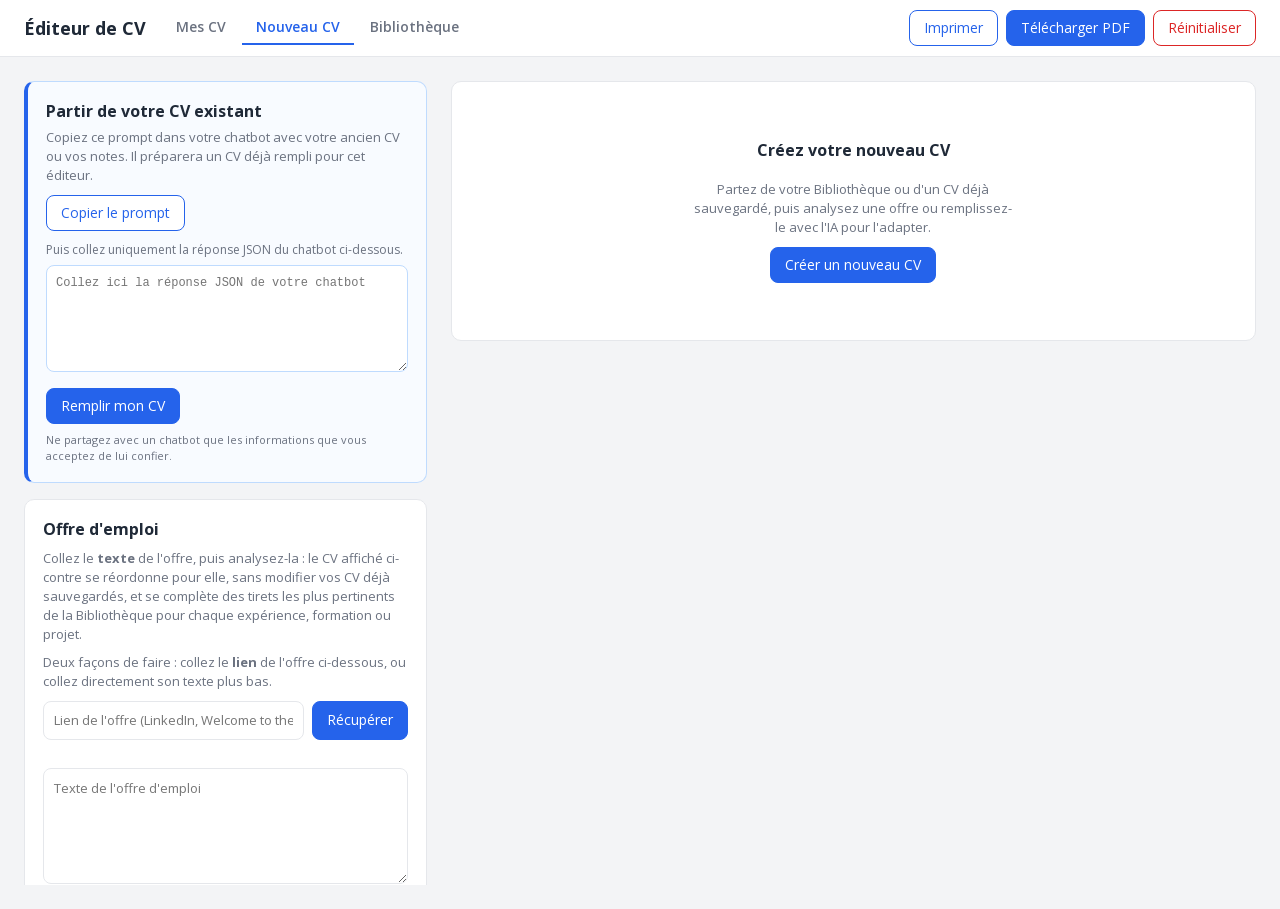
<file: index.html>
<!doctype html>
<html lang="fr">
<head>
  <meta charset="utf-8">
  <meta name="viewport" content="width=device-width, initial-scale=1">
  <title>Éditeur de CV</title>
  <!-- Open Sans embarqué : chargé avant styles.css pour que la feuille ne soit
       jamais mesurée avec une police de repli (voir fonts.css). -->
  <link rel="stylesheet" href="fonts.css">
  <link rel="stylesheet" href="styles.css">
</head>
<body>
  <header id="toolbar">
    <h1>Éditeur de CV</h1>
    <nav class="tabs" role="tablist" aria-label="Pages">
      <button id="tabBase" class="tab-btn" type="button" role="tab">Mes CV</button>
      <button id="tabCreate" class="tab-btn" type="button" role="tab">Nouveau CV</button>
      <button id="tabLibrary" class="tab-btn" type="button" role="tab">Bibliothèque</button>
    </nav>
    <div class="actions">
      <button id="printBtn" class="ghost" type="button" title="Impression via le navigateur">Imprimer</button>
      <button id="pdfBtn" type="button" title="PDF vectoriel : texte net et lisible par les ATS">Télécharger PDF</button>
      <button id="resetBtn" class="ghost danger" type="button">Réinitialiser</button>
    </div>
  </header>

  <input type="file" id="photoFile" accept="image/*" hidden>

  <!-- Pop-up de la photo de profil : ouverte par le crayon (✎). Elle propose
       de charger une image puis de la recadrer / recentrer (glisser + zoom)
       avant de valider. La photo finale (carré) alimente le CV et le PDF. -->
  <div class="app-modal" id="photoModal" hidden role="dialog" aria-modal="true"
       aria-labelledby="photoModalTitle">
    <div class="app-modal-card">
      <h2 id="photoModalTitle">Photo de profil</h2>
      <p class="app-modal-hint" id="photoModalHint">
        Chargez une image (ou déposez-la dans le cadre), puis glissez-la pour la
        centrer et ajustez le zoom.
      </p>

      <!-- Cadre carré : l'image y est déplaçable (glisser) et zoomable. La
           partie visible dans le cadre est ce qui sera conservé. -->
      <div class="photo-crop" id="photoCrop" aria-label="Zone de recadrage">
        <img id="photoCropImg" alt="" draggable="false" hidden>
        <div class="photo-crop-empty" id="photoCropEmpty">Déposez une image ici</div>
      </div>

      <label class="photo-zoom" id="photoZoomRow" hidden>
        <span aria-hidden="true">−</span>
        <input type="range" id="photoZoom" min="1" max="4" step="0.01" value="1"
               aria-label="Zoom de la photo">
        <span aria-hidden="true">+</span>
      </label>

      <div class="app-modal-actions">
        <button type="button" id="photoLoadBtn" class="ghost">Charger une image</button>
        <div class="app-modal-actions-right">
          <button type="button" id="photoCancelBtn" class="cancel">Annuler</button>
          <button type="button" id="photoApplyBtn" disabled>Valider</button>
        </div>
      </div>
    </div>
  </div>

  <!-- Pop-up d'adresse de lien : ouverte par le bouton 🔗 d'un lien. L'URL cible
       ne s'affiche pas sur le CV ; on la saisit ici. Vide, le texte reste mais
       cesse d'être cliquable. -->
  <div class="app-modal" id="linkModal" hidden role="dialog" aria-modal="true"
       aria-labelledby="linkModalTitle">
    <div class="app-modal-card">
      <h2 id="linkModalTitle">Adresse du lien</h2>
      <p class="app-modal-hint">
        Saisissez l'adresse de destination. Laissez le champ vide pour retirer le lien.
      </p>
      <label class="link-field">
        <span id="linkFieldLabel">Adresse</span>
        <input type="url" id="linkUrlInput" spellcheck="false" autocomplete="off"
               placeholder="ex. : linkedin.com/in/pseudo">
      </label>
      <div class="app-modal-actions">
        <span></span>
        <div class="app-modal-actions-right">
          <button type="button" id="linkCancelBtn" class="cancel">Annuler</button>
          <button type="button" id="linkApplyBtn">Valider</button>
        </div>
      </div>
    </div>
  </div>

  <!-- Boîte de confirmation générique : remplace window.confirm() pour rester
       cohérente avec le reste de l'interface. Message et libellé du bouton de
       validation sont posés par customConfirm() (app.js) à chaque ouverture. -->
  <div class="app-modal" id="confirmModal" hidden role="alertdialog" aria-modal="true"
       aria-labelledby="confirmModalMessage">
    <div class="app-modal-card">
      <p class="app-modal-message" id="confirmModalMessage"></p>
      <div class="app-modal-actions">
        <span></span>
        <div class="app-modal-actions-right">
          <button type="button" id="confirmCancelBtn" class="cancel">Annuler</button>
          <button type="button" id="confirmExtraBtn" hidden>Ne pas sauvegarder</button>
          <button type="button" id="confirmOkBtn">Confirmer</button>
        </div>
      </div>
    </div>
  </div>

  <!-- Pop-up de choix du point de départ, ouverte par « Créer un nouveau CV »
       (état vide de l'onglet « Nouveau CV »). Liste construite par app.js
       (renderCreateChoiceModal) : Bibliothèque, CV actuel, puis chaque CV
       sauvegardé — la liste des CV change au fil de la session. -->
  <div class="app-modal" id="createChoiceModal" hidden role="dialog" aria-modal="true"
       aria-labelledby="createChoiceTitle">
    <div class="app-modal-card create-choice-card">
      <h2 id="createChoiceTitle">Créer un nouveau CV</h2>
      <p class="app-modal-hint">
        Choisissez le contenu de départ. Vous pourrez ensuite l'adapter à une
        offre ou le remplir avec l'IA.
      </p>
      <div class="create-choice-list" id="createChoiceList"></div>
      <div class="app-modal-actions">
        <span></span>
        <div class="app-modal-actions-right">
          <button type="button" id="createChoiceCancelBtn" class="cancel">Annuler</button>
        </div>
      </div>
    </div>
  </div>

  <main id="layout" class="tab-create">
    <!-- Onglet « Nouveau CV », colonne de gauche : l'offre d'emploi, puis
         l'import/export JSON juste en dessous. -->
    <div id="createLeft">
    <!-- Première prise en main : l'utilisateur peut confier l'extraction de
         son ancien CV à son chatbot, puis recoller ici le JSON obtenu. -->
    <section class="panel-box ai-onboarding" id="aiOnboarding" aria-labelledby="aiOnboardingTitle">
      <div class="ai-onboarding-heading">
        <div>
          <h2 id="aiOnboardingTitle">Partir de votre CV existant</h2>
          <p class="hint">Copiez ce prompt dans votre chatbot avec votre ancien CV ou vos notes. Il préparera un CV déjà rempli pour cet éditeur.</p>
        </div>
      </div>
      <button id="copyAiPromptBtn" class="ghost" type="button">Copier le prompt</button>
      <p class="ai-onboarding-step">Puis collez uniquement la réponse JSON du chatbot ci-dessous.</p>
      <textarea id="aiResponseText" rows="5" spellcheck="false"
        placeholder='Collez ici la réponse JSON de votre chatbot'></textarea>
      <div class="panel-actions ai-onboarding-actions">
        <button id="applyAiResponseBtn" type="button">Remplir mon CV</button>
        <span id="aiOnboardingStatus" class="ai-onboarding-status" role="status" aria-live="polite"></span>
      </div>
      <p class="ai-onboarding-privacy">Ne partagez avec un chatbot que les informations que vous acceptez de lui confier.</p>
    </section>

    <section class="panel-box" id="offerPanel">
      <h2>Offre d'emploi</h2>
      <p class="hint">
        Collez le <strong>texte</strong> de l'offre, puis analysez-la&nbsp;:
        le CV affiché ci-contre se réordonne pour elle, sans modifier vos CV
        déjà sauvegardés, et se complète des tirets les plus pertinents de la
        Bibliothèque pour chaque expérience, formation ou projet.
      </p>
      <p class="hint">
        Deux façons de faire&nbsp;: collez le <strong>lien</strong> de l'offre ci-dessous, ou collez directement son texte plus bas.
      </p>
      <div class="job-url-row">
        <input type="url" id="jobUrl" placeholder="Lien de l'offre (LinkedIn, Welcome to the Jungle…)">
        <button id="fetchJobBtn" type="button">Récupérer</button>
      </div>
      <span id="jobUrlStatus" class="job-url-status" role="status" aria-live="polite"></span>
      <textarea id="jobText" rows="5" placeholder="Texte de l'offre d'emploi"></textarea>
      <div class="job-suggest-limit-row">
        <label for="librarySuggestLimit">Suggestions Bibliothèque par expérience&nbsp;: max</label>
        <input type="number" id="librarySuggestLimit" min="0" max="20" step="1" value="4">
      </div>
      <div class="panel-actions">
        <button id="analyzeBtn" type="button">Analyser l'offre</button>
        <button id="clearAnalysisBtn" class="ghost" type="button">Effacer</button>
      </div>
      <div id="results"></div>
    </section>

    <!-- Import/export JSON : sauvegarde/transfert du CV actuellement
         affiché (page active), placé sous l'offre dans l'onglet
         « Nouveau CV ». Les autres CV sauvegardés ne sont pas inclus, et la
         photo (base64) est exclue du fichier : elle est conservée telle
         quelle à l'import. -->
    <section class="panel-box" id="jsonBox">
      <h2>Import / export JSON</h2>
      <p class="hint">
        Exportez le CV actuellement affiché dans un fichier à conserver ou à
        transférer vers un autre navigateur&nbsp;; importez ensuite ce
        fichier pour le restaurer à l'identique. Vos autres CV sauvegardés ne
        sont pas concernés, et la photo n'est pas incluse dans le fichier
        (elle reste celle déjà affichée après import). La Bibliothèque a sa
        propre porte d'export/import, dans l'onglet «&nbsp;Bibliothèque&nbsp;».
      </p>
      <div class="panel-actions">
        <button id="importBtn" class="ghost" type="button">Importer JSON</button>
        <input type="file" id="importFile" accept="application/json,.json" hidden>
        <button id="exportBtn" class="ghost" type="button">Exporter JSON</button>
      </div>
      <div id="jsonDropzone" class="json-dropzone">
        ou glissez-déposez un fichier .json ici
      </div>
    </section>
    </div><!-- #createLeft -->

    <!-- La feuille CV, partagée par les deux onglets : ordre proposé dans
         « Nouveau CV » (si une analyse est en cours), ordre courant sinon.
         #cvScale est un cadre de mise à l'échelle pur (voir styles.css et
         app.js) : dans l'onglet « Mes CV » il n'a aucun effet (le CV
         garde sa taille réelle), dans « Nouveau CV » il réduit visuellement
         le CV à la largeur de la colonne — sans changer sa largeur interne
         de 210mm, donc sans changer un seul retour à la ligne par rapport au
         PDF exporté. -->
    <div id="cvColumn">
      <!-- État vide de l'onglet « Nouveau CV » : tant qu'aucun CV n'a été créé
           (ni proposition en cours, y compris une ancienne sauvegarde qui en
           porte une), rien n'est affiché ici — juste le point de départ de la
           création. Masqué par app.js (updateTabs) dans tous les autres cas. -->
      <div class="panel-box create-empty" id="createEmptyState" hidden>
        <h2>Créez votre nouveau CV</h2>
        <p class="hint">
          Partez de votre Bibliothèque ou d'un CV déjà sauvegardé, puis
          analysez une offre ou remplissez-le avec l'IA pour l'adapter.
        </p>
        <button id="createCvBtn" type="button">Créer un nouveau CV</button>
      </div>

      <!-- Repropose le choix une fois un CV déjà créé/affiché dans cet onglet. -->
      <button id="newDraftBtn" class="ghost" type="button" hidden>Créer un autre CV</button>

      <!-- Regroupe tout ce qui affiche/édite le CV lui-même : masqué en bloc
           par app.js tant que l'état vide ci-dessus est affiché. -->
      <div id="cvDisplay">
      <!-- Choix du modèle et de la couleur du bandeau, juste au-dessus du CV. -->
      <div id="cvTools">
        <div class="seg" role="group" aria-label="Modèle de CV">
          <button id="tplPro" class="seg-btn" type="button" title="Modèle classique une colonne">Pro</button>
          <button id="tplDesign" class="seg-btn" type="button" title="Modèle avec barre latérale">Design</button>
        </div>

        <!-- Couleur du bandeau : n'a de sens que pour le modèle « design ».
             Les pastilles sont générées par app.js à partir de SIDE_PRESETS. -->
        <div class="side-color" id="sideColorCtl" role="group" aria-label="Couleur du bandeau">
          <span class="side-color-label">Bandeau</span>
          <div class="swatches" id="sideSwatches"></div>
          <!-- Dernières couleurs utilisées (remplies par app.js, masquées si vides) -->
          <div class="swatches swatches-recent" id="recentSwatches" role="group"
               aria-label="Dernières couleurs utilisées"></div>
          <!-- La pipette ouvre l'encadré ci-dessous (couleur libre + OK) -->
          <button class="swatch-custom" id="pipetteBtn" type="button" title="Couleur libre (pipette)"
                  aria-haspopup="true" aria-expanded="false" aria-controls="colorPopover">
            <svg class="pipette-icon" viewBox="0 0 24 24" aria-hidden="true"><path d="M20.7 3.3a2.4 2.4 0 0 0-3.4 0l-2.6 2.6-1-1-1.4 1.4 1 1-8 8-.8 3.2a.8.8 0 0 0 1 1l3.2-.8 8-8 1 1 1.4-1.4-1-1 2.6-2.6a2.4 2.4 0 0 0 0-3.4zM8.6 17.6l-2.7.7.7-2.7 7.4-7.4 2 2z"/></svg>
          </button>
          <!-- Encadré de couleur libre (sélecteur maison : le sélecteur natif
               du navigateur ne peut pas accueillir de bouton OK). Aperçu en
               direct pendant le choix, « OK » valide et mémorise la couleur
               dans les récentes puis referme l'encadré. -->
          <div class="color-popover" id="colorPopover" hidden>
            <!-- Nuances (saturation / luminosité) de la teinte choisie -->
            <div class="cp-sv" id="cpSv" aria-label="Nuance">
              <div class="cp-sv-cursor" id="cpSvCursor"></div>
            </div>
            <div class="cp-row">
              <!-- Pipette d'écran (API EyeDropper ; masquée si indisponible) -->
              <button id="cpEyedropBtn" type="button" class="cp-eyedrop"
                      title="Prélever une couleur à l'écran">
                <svg viewBox="0 0 24 24" aria-hidden="true"><path d="M20.7 3.3a2.4 2.4 0 0 0-3.4 0l-2.6 2.6-1-1-1.4 1.4 1 1-8 8-.8 3.2a.8.8 0 0 0 1 1l3.2-.8 8-8 1 1 1.4-1.4-1-1 2.6-2.6a2.4 2.4 0 0 0 0-3.4zM8.6 17.6l-2.7.7.7-2.7 7.4-7.4 2 2z"/></svg>
              </button>
              <span class="cp-preview" id="cpPreview" title="Couleur choisie"></span>
              <input type="range" id="cpHue" min="0" max="360" step="1" aria-label="Teinte">
            </div>
            <div class="cp-row cp-rgb">
              <label>R<input id="cpR" type="number" min="0" max="255" inputmode="numeric"></label>
              <label>G<input id="cpG" type="number" min="0" max="255" inputmode="numeric"></label>
              <label>B<input id="cpB" type="number" min="0" max="255" inputmode="numeric"></label>
            </div>
            <div class="cp-row cp-hex">
              <label>HEX<input id="cpHex" type="text" spellcheck="false" autocomplete="off"
                              maxlength="7" placeholder="#1f3a5f"></label>
            </div>
            <button id="sideColorOkBtn" type="button"
                    title="Valider et mémoriser cette couleur">OK</button>
          </div>
        </div>

        <!-- Couleur des titres du CV : complémentaire du bandeau (défaut),
             identique au bandeau, ou couleur personnalisée. Vaut pour les deux
             modèles. -->
        <div class="title-color" id="titleColorCtl" role="group" aria-label="Couleur des titres">
          <span class="side-color-label">Titres</span>
          <select id="titleColorMode" aria-label="Mode de couleur des titres">
            <option value="complement">Complémentaire</option>
            <option value="bandeau">Bandeau</option>
            <option value="custom">Personnalisée</option>
          </select>
          <input type="color" id="titleColorInput"
                 aria-label="Couleur personnalisée des titres" hidden>
        </div>

        <!-- Retour arrière / rétablir sur toute modification du CV. -->
        <div class="history-ctl" role="group" aria-label="Historique des modifications">
          <button id="undoBtn" class="ghost icon-btn-history" type="button" disabled title="Annuler (Cmd/Ctrl+Z)" aria-label="Annuler (Cmd/Ctrl+Z)"><svg viewBox="0 0 24 24" aria-hidden="true"><path d="M9 14 4 9l5-5"/><path d="M4 9h10.5a5.5 5.5 0 0 1 0 11H11"/></svg></button>
          <button id="redoBtn" class="ghost icon-btn-history" type="button" disabled title="Rétablir (Cmd/Ctrl+Shift+Z)" aria-label="Rétablir (Cmd/Ctrl+Shift+Z)"><svg viewBox="0 0 24 24" aria-hidden="true"><path d="m15 14 5-5-5-5"/><path d="M20 9H9.5a5.5 5.5 0 0 0 0 11H13"/></svg></button>
        </div>
      </div>

      <!-- Dépassement de page : le modèle « design » tient sur une seule page
           A4 et coupe ce qui dépasse. app.js remplit et affiche cet avis dès
           que le contenu déborde (voir updateOverflowNotice). -->
      <p id="overflowNotice" role="status" hidden></p>
      <p id="pageCount" role="status" hidden></p>

      <div id="cvScale">
        <div id="cv" class="sheet" aria-label="CV éditable"></div>
      </div>
      </div><!-- #cvDisplay -->
    </div>

    <!-- Onglet « Mes CV » : les CV sauvegardés, à côté du CV. -->
    <aside id="versionsPanel">
      <section class="panel-box" id="versionsBox">
        <h2>CV sauvegardés</h2>
        <p class="hint">
          Les nouveaux CV enregistrés depuis l'onglet «&nbsp;Nouveau CV&nbsp;»
          apparaissent ici. Vous pouvez aussi sauvegarder votre CV actuel
          sous un nom.
        </p>
        <div class="version-new">
          <input id="versionName" type="text" placeholder="Nom du CV (ex. : Offre ACME)">
          <button id="saveVersionBtn" type="button">Sauvegarder</button>
        </div>
        <ul id="versionList"></ul>
      </section>

      <!-- Tailles de police : un réglage par type de texte, groupé par zone
           (bandeau à gauche / colonne principale à droite). Les champs sont
           construits par app.js à partir de CV_FONT_ROLES (pdf.js), et
           dépendent du modèle affiché. -->
      <section class="panel-box" id="fontBox">
        <h2>Taille des textes</h2>
        <p class="hint">
          Réglez la taille (en pixels) de chaque type de texte du CV affiché.
          Le modèle «&nbsp;design&nbsp;» règle séparément le bandeau de gauche
          et la colonne de droite. Chaque modèle garde ses propres tailles.
        </p>
        <div id="fontControls"></div>
        <div class="panel-actions">
          <button id="fontResetBtn" class="ghost" type="button">Tailles par défaut</button>
        </div>
      </section>
    </aside>

    <!-- Onglet « Bibliothèque » : réservoir de contenu séparé du CV de base
         (voir state.library dans app.js), sans contrainte de mise en page —
         un formulaire qui défile librement, pas une feuille A4. Une section
         par domaine ; le rendu (renderLibrary, app.js) réutilise les mêmes
         fonctions et les mêmes classes CSS que le CV. -->
    <div id="libraryPanel">
      <section class="panel-box" id="libIntro">
        <h2>Bibliothèque</h2>
        <p class="hint">
          Stockez ici tout votre contenu professionnel, sans limite ni
          contrainte de mise en page&nbsp;: autant de points que vous voulez
          par expérience, formation ou projet. Vos CV et la Bibliothèque
          restent indépendants — modifier l'un ne modifie jamais l'autre.
        </p>
        <p class="hint">
          La Bibliothèque n'existe que dans ce navigateur&nbsp;: exportez-la
          dans un fichier pour la conserver ou la transférer ailleurs, puis
          importez-la pour la restaurer. Cette porte est distincte de
          l'import/export JSON du CV (onglet «&nbsp;Nouveau CV&nbsp;»), qui ne
          concerne que le CV actuellement affiché.
        </p>
        <div class="panel-actions">
          <button id="libImportBtn" class="ghost" type="button">Importer une Bibliothèque</button>
          <input type="file" id="libImportFile" accept="application/json,.json" hidden>
          <button id="libExportBtn" class="ghost" type="button">Exporter la Bibliothèque</button>
        </div>
      </section>

      <section class="panel-box" id="libContactPanel">
        <h2>Contact</h2>
        <div id="libContactBody"></div>
      </section>

      <section class="panel-box" id="libLinksPanel">
        <h2>Liens</h2>
        <div id="libLinksBody"></div>
      </section>

      <section class="panel-box" id="libExperiencesPanel">
        <h2>Expériences</h2>
        <div id="libExperiencesBody"></div>
      </section>

      <section class="panel-box" id="libEducationPanel">
        <h2>Formation</h2>
        <div id="libEducationBody"></div>
      </section>

      <section class="panel-box" id="libProjectsPanel">
        <h2>Projets</h2>
        <div id="libProjectsBody"></div>
      </section>

      <section class="panel-box" id="libSkillsPanel">
        <h2>Compétences</h2>
        <div id="libSkillsBody"></div>
      </section>

      <section class="panel-box" id="libInterestsPanel">
        <h2>Intérêts</h2>
        <div id="libInterestsBody"></div>
      </section>
    </div>
  </main>

  <script src="pdf.js"></script>
  <script src="app.js"></script>
</body>
</html>
</file>
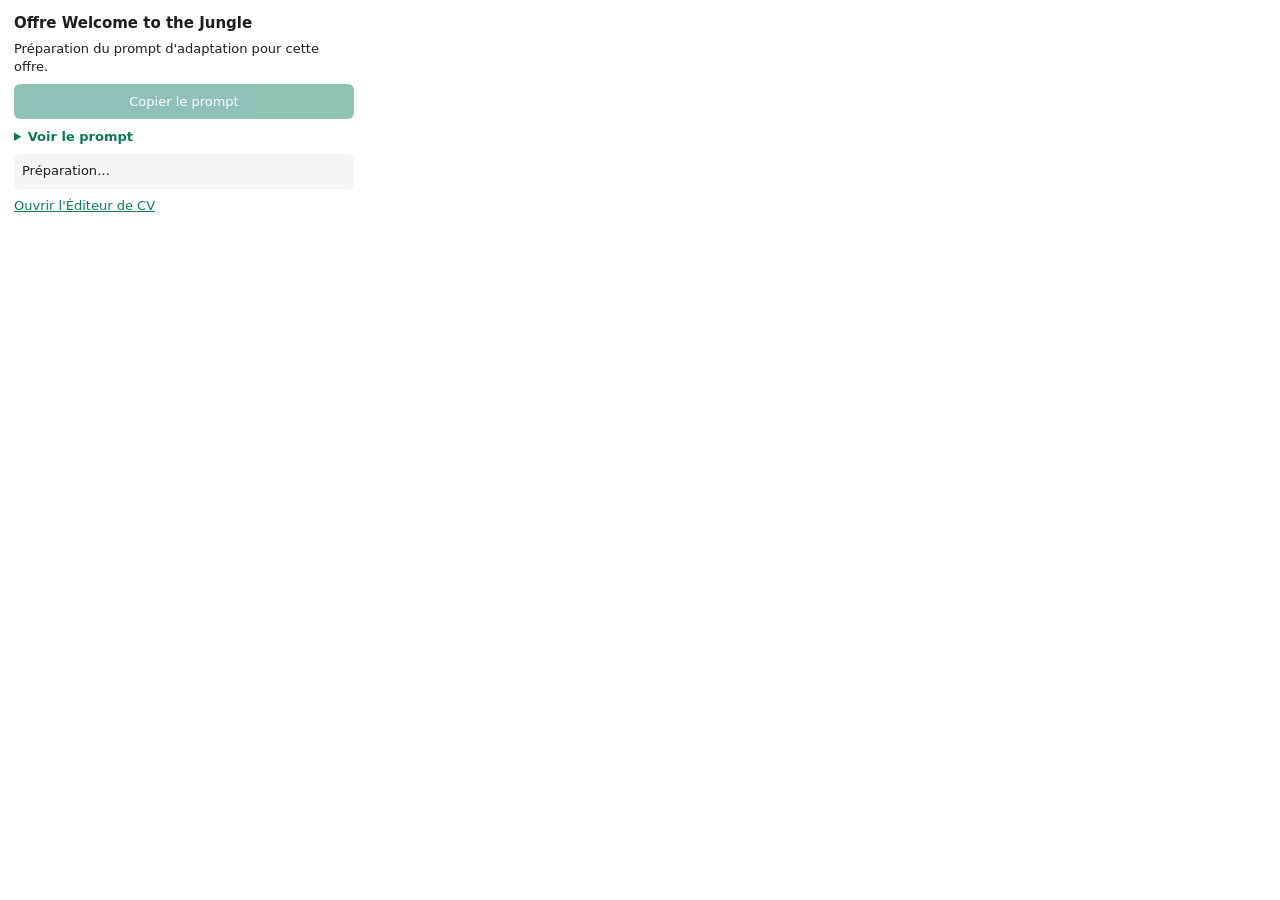
<file: extension/popup.html>
<!doctype html>
<html lang="fr">
<head>
  <meta charset="utf-8">
  <style>
    body { width: 340px; margin: 0; padding: 14px; font: 13px system-ui, sans-serif; color: #1d1d1f; }
    h1 { font-size: 15px; margin: 0 0 8px; }
    p { margin: 8px 0; line-height: 1.4; }
    button { width: 100%; padding: 10px; border: 0; border-radius: 6px; background: #0a7a5a; color: #fff; font-weight: 600; cursor: pointer; font: inherit; }
    button:disabled { opacity: .45; cursor: default; }
    details { margin-top: 10px; }
    summary { cursor: pointer; color: #0a7a5a; font-weight: 600; }
    textarea#prompt { width: 100%; height: 220px; margin-top: 8px; box-sizing: border-box; font: 11px/1.4 ui-monospace, SFMono-Regular, Menlo, monospace; resize: vertical; }
    #status { background: #f5f5f7; border-radius: 6px; padding: 8px; min-height: 18px; margin-top: 10px; }
    #status.error { background: #fdecea; color: #a4262c; }
    a { color: #0a7a5a; }
  </style>
</head>
<body>
  <h1>Offre Welcome to the Jungle</h1>
  <p id="hint">Préparation du prompt d'adaptation pour cette offre.</p>
  <button id="copyPromptBtn" type="button" disabled>Copier le prompt</button>
  <details id="promptDetails">
    <summary>Voir le prompt</summary>
    <textarea id="prompt" readonly spellcheck="false"></textarea>
  </details>
  <p id="status">Préparation…</p>
  <p><a id="appLink" href="http://localhost:3333" target="_blank">Ouvrir l'Éditeur de CV</a></p>
  <script src="popup.js"></script>
</body>
</html>
</file>
<file: fonts.css>
/* ============================================================
   Open Sans — police du CV et de l'interface
   ============================================================

   Fichier variable (graisses 300 à 800), sous-ensemble latin, récupéré
   depuis Google Fonts. Licence Apache 2.0 : redistribution autorisée,
   y compris embarquée comme ici.

   La police est EMBARQUÉE en data-URI plutôt que servie comme fichier
   à part, pour trois raisons :
   - `index.html` ouvert en double-clic (file://) l'affiche quand même —
     une URL relative de police y serait bloquée par la politique CORS
     appliquée aux fichiers locaux ;
   - le backend PDF imprime depuis un fichier temporaire dans /tmp, où
     aucun chemin relatif du projet ne résout plus : le data-URI voyage
     avec le CSS ;
   - l'application reste utilisable hors ligne, sans CDN.

   `font-display: block` (et non `swap`) : le CV ne doit jamais être
   mesuré avec une police de repli, sans quoi les retours à la ligne
   changeraient sous les yeux de l'utilisateur — et dans le PDF.

   Pour mettre à jour : retélécharger le woff2 latin depuis
   https://fonts.googleapis.com/css2?family=Open+Sans:wght@400;700
   et régénérer ce base64.
   ============================================================ */

@font-face {
  font-family: 'Open Sans';
  font-style: normal;
  font-weight: 300 800;
  font-display: block;
  src: url([data-uri]) format('woff2');
}
</file>
<file: styles.css>
:root {
  --accent: #2563eb;
  --accent-soft: #dbeafe;
  --ink: #1f2937;
  --muted: #6b7280;
  --line: #e5e7eb;
  --bg: #f3f4f6;
  --danger: #dc2626;
  --danger-soft: #c1666e;
  --ok: #16a34a;
  /* Fond des affordances d'édition, posées par-dessus le CV : translucide,
     pour laisser deviner le texte qu'elles recouvrent sans cesser d'être
     lisibles. La barre latérale la redéfinit avec sa propre teinte. */
  --btn-bg: rgba(255, 255, 255, 0.85);
  /* Couleur du bandeau du modèle « design ». app.js réécrit --side-bg et
     --side-fg sur la feuille (.sheet) selon le choix de l'utilisateur ;
     ces valeurs ne sont que le repli si le script ne s'exécute pas. */
  --side-bg: #1f3a5f;
  --side-fg: #fff;
}

* { box-sizing: border-box; }

body {
  margin: 0;
  /* Open Sans, embarquée dans fonts.css : la même police partout, sur toutes
     les machines, sans dépendre de ce qui est installé ni d'un CDN. Aucune
     police propre à Apple (-apple-system, SF Pro) n'intervient plus.
     Les replis restent métriquement proches si le @font-face échoue. */
  font-family: 'Open Sans', Helvetica, Arial, "Liberation Sans", sans-serif;
  background: var(--bg);
  color: var(--ink);
  line-height: 1.45;
}

/* ---------- Barre d'outils ---------- */

#toolbar {
  display: flex;
  align-items: center;
  gap: 16px;
  padding: 10px 24px;
  background: #fff;
  border-bottom: 1px solid var(--line);
  position: sticky;
  top: 0;
  z-index: 20;
}

#toolbar h1 {
  font-size: 18px;
  margin: 0;
}

/* ---------- Onglets « Nouveau CV » / « CV de base » ---------- */

.tabs {
  display: flex;
  gap: 2px;
}

.tab-btn {
  border: none;
  border-bottom: 2px solid transparent;
  border-radius: 0;
  background: none;
  color: var(--muted);
  font-weight: 600;
  padding: 6px 14px;
  white-space: nowrap;
  cursor: pointer;
}

.tab-btn:hover {
  color: var(--accent);
  filter: none;
}

.tab-btn.active {
  color: var(--accent);
  border-bottom-color: var(--accent);
}

#toolbar .actions {
  display: flex;
  gap: 8px;
  flex-wrap: wrap;
  margin-left: auto;
}

button {
  font: inherit;
  font-size: 14px;
  padding: 7px 14px;
  border-radius: 8px;
  border: 1px solid var(--accent);
  background: var(--accent);
  color: #fff;
  cursor: pointer;
}

button:hover { filter: brightness(1.08); }

button.ghost {
  background: #fff;
  color: var(--accent);
}

button.ghost.danger {
  color: var(--danger);
  border-color: var(--danger);
}

/* Version pleine (non « ghost ») : bouton de confirmation d'une action
   destructrice dans la boîte de dialogue générique (ex. suppression).
   Scopé par id : un simple « .danger » entrerait en conflit de spécificité
   avec les boutons existants « ghost danger » (Réinitialiser, Supprimer…),
   qui doivent rester en contour et non se remplir. */
#confirmOkBtn.danger {
  background: var(--danger);
  border-color: var(--danger);
}

/* Bouton « Annuler » des pop-ups : simple texte rouge doux, fond
   transparent, contour de la même couleur — distinct des boutons ghost
   bleus (actions neutres) et du rouge vif des actions destructrices. */
button.cancel {
  background: transparent;
  color: var(--danger-soft);
  border-color: var(--danger-soft);
}

button:disabled {
  opacity: 0.5;
  cursor: default;
  filter: none;
}

/* Annuler / Rétablir : boutons icônes de la barre d'outils, même hauteur que
   leurs voisins texte (Imprimer, Réinitialiser…) mais largeur resserrée
   autour du glyphe, centré. */
/* Retour arrière / rétablir, alignés à droite de la barre au-dessus du CV */
.history-ctl {
  margin-left: auto; /* calé contre le bord droit de la barre */
  display: flex;
  align-items: center;
  gap: 6px;
}

button.icon-btn-history {
  display: inline-flex;
  align-items: center;
  justify-content: center;
  width: 32px;
  height: 32px; /* même hauteur que le menu « Titres » voisin */
  padding: 0;
}

button.icon-btn-history svg {
  width: 17px;
  height: 17px;
  fill: none;
  stroke: currentColor;
  stroke-width: 2;
  stroke-linecap: round;
  stroke-linejoin: round;
}

/* Barre au-dessus du CV : modèle Pro / Design + couleur du bandeau */

#cvTools {
  display: flex;
  align-items: center;
  flex-wrap: wrap;
  gap: 16px;
  margin-bottom: 12px;
}

/* ---------- État vide de l'onglet « Nouveau CV » ----------
   Prend la place de la feuille CV tant qu'aucun CV n'a été créé (voir
   updateTabs/showCvInCreateTab, app.js). Centré comme un point de départ,
   pas comme un simple panneau d'information. */
#createEmptyState {
  display: flex;
  flex-direction: column;
  align-items: center;
  gap: 10px;
  min-height: 260px;
  justify-content: center;
  text-align: center;
}

#createEmptyState .hint { max-width: 46ch; margin: 0; }

/* display: flex ci-dessus l'emporterait sur [hidden] (même spécificité,
   déclaré avant) : on rétablit explicitement le masquage, comme pour les
   autres blocs à display non-initial de l'application (.photo-crop-empty…). */
#createEmptyState[hidden] { display: none; }

/* Reproposer le choix une fois un CV déjà créé/affiché dans cet onglet :
   petit bouton discret au-dessus de la feuille, jamais dans « Mes CV ». */
#newDraftBtn { margin-bottom: 12px; }

/* Sélecteur de modèle Pro / Design */

.seg {
  display: flex;
  border: 1px solid var(--accent);
  border-radius: 8px;
  overflow: hidden;
}

.seg-btn {
  border: none;
  border-radius: 0;
  background: #fff;
  color: var(--accent);
  padding: 7px 16px;
}

.seg-btn.active {
  background: var(--accent);
  color: #fff;
}

/* Couleur du bandeau (modèle « design ») */

.side-color {
  position: relative; /* ancre l'encadré de couleur libre sous la pipette */
  display: flex;
  align-items: center;
  gap: 8px;
}

/* Masqué sur le modèle « pro », qui n'a pas de bandeau */
.side-color[hidden] { display: none; }

.side-color-label {
  font-size: 13px;
  color: var(--muted);
}

/* Couleur des titres du CV : mode (menu) + couleur libre (mode « custom »). */
.title-color {
  display: flex;
  align-items: center;
  gap: 8px;
}

.title-color select {
  font: inherit;
  font-size: 13px;
  padding: 5px 8px;
  color: var(--ink);
  background: #fff;
  border: 1px solid var(--line);
  border-radius: 8px;
  cursor: pointer;
}

.title-color input[type='color'] {
  width: 26px;
  height: 26px;
  padding: 0;
  border: 1px solid var(--line);
  border-radius: 6px;
  background: none;
  cursor: pointer;
}

.title-color input[type='color'][hidden] { display: none; }

.swatches {
  display: flex;
  gap: 5px;
}

.swatch {
  width: 22px;
  height: 22px;
  padding: 0;
  border-radius: 50%;
  border: 1px solid rgba(0, 0, 0, 0.2);
  background: var(--swatch, #000);
  cursor: pointer;
}

.swatch:hover { filter: none; transform: scale(1.12); }

/* Pastille active : anneau détaché, lisible quelle que soit la teinte */
.swatch.active {
  box-shadow: 0 0 0 2px #fff, 0 0 0 4px var(--accent);
}

/* Dernières couleurs utilisées : séparées de la palette fixe par un filet,
   invisibles tant qu'aucune couleur libre n'a été employée */
.swatches-recent:not(:empty) {
  border-left: 1px solid var(--line);
  padding-left: 8px;
}

/* Bouton pipette : pastille à la couleur libre courante, icône par-dessus.
   Ouvre l'encadré .color-popover. */
.swatch-custom {
  position: relative; /* ancre l'icône pipette au centre de la pastille */
  display: flex;
  align-items: center;
  justify-content: center;
  width: 22px;
  height: 22px;
  padding: 0;
  border-radius: 50%;
  border: 1px solid rgba(0, 0, 0, 0.2);
  background: var(--swatch, #fff);
  cursor: pointer;
}

.swatch-custom:hover { filter: none; transform: scale(1.12); }

/* Icône pipette par-dessus la couleur courante : blanche avec un liseré
   sombre, lisible sur toute teinte. Ne capte pas les clics. */
.swatch-custom .pipette-icon {
  width: 13px;
  height: 13px;
  fill: #fff;
  filter: drop-shadow(0 0 1px rgba(0, 0, 0, 0.8));
  pointer-events: none;
}

.swatch-custom.active {
  box-shadow: 0 0 0 2px #fff, 0 0 0 4px var(--accent);
}

/* Encadré ouvert par la pipette : sélecteur de couleur maison + « OK ».
   (Le sélecteur natif du navigateur ne peut pas accueillir de bouton.) */
.color-popover {
  position: absolute;
  top: calc(100% + 8px);
  right: 0;
  z-index: 30;
  display: flex;
  flex-direction: column;
  gap: 10px;
  width: 232px;
  padding: 12px;
  background: #fff;
  border: 1px solid var(--line);
  border-radius: 10px;
  box-shadow: 0 6px 24px rgba(0, 0, 0, 0.15);
}

.color-popover[hidden] { display: none; }

/* Zone de nuances : blanc → teinte en X, transparent → noir en Y */
.cp-sv {
  position: relative;
  height: 130px;
  border-radius: 6px;
  cursor: crosshair;
  touch-action: none; /* le glisser ne doit pas faire défiler la page */
  background:
    linear-gradient(to top, #000, transparent),
    linear-gradient(to right, #fff, hsl(var(--cp-hue, 0), 100%, 50%));
}

.cp-sv-cursor {
  position: absolute;
  width: 14px;
  height: 14px;
  border-radius: 50%;
  border: 2px solid #fff;
  box-shadow: 0 0 0 1px rgba(0, 0, 0, 0.6), inset 0 0 0 1px rgba(0, 0, 0, 0.3);
  transform: translate(-50%, -50%);
  pointer-events: none;
}

.cp-row {
  display: flex;
  align-items: center;
  gap: 8px;
}

.cp-eyedrop {
  display: flex;
  align-items: center;
  justify-content: center;
  width: 28px;
  height: 28px;
  padding: 0;
  border: 1px solid var(--line);
  border-radius: 6px;
  background: #fff;
}

.cp-eyedrop svg {
  width: 15px;
  height: 15px;
  fill: var(--ink, #222);
}

.cp-preview {
  width: 28px;
  height: 28px;
  border-radius: 50%;
  border: 1px solid rgba(0, 0, 0, 0.2);
  flex: none;
}

/* Curseur de teinte : piste arc-en-ciel, poignée ronde */
#cpHue {
  flex: 1;
  height: 12px;
  margin: 0;
  appearance: none;
  -webkit-appearance: none;
  border-radius: 6px;
  background: linear-gradient(to right,
    #f00, #ff0, #0f0, #0ff, #00f, #f0f, #f00);
  cursor: pointer;
}

#cpHue::-webkit-slider-thumb {
  appearance: none;
  -webkit-appearance: none;
  width: 16px;
  height: 16px;
  border-radius: 50%;
  border: 2px solid #fff;
  background: hsl(var(--cp-hue, 0), 100%, 50%);
  box-shadow: 0 0 0 1px rgba(0, 0, 0, 0.4);
}

#cpHue::-moz-range-thumb {
  width: 12px;
  height: 12px;
  border-radius: 50%;
  border: 2px solid #fff;
  background: #fff;
  box-shadow: 0 0 0 1px rgba(0, 0, 0, 0.4);
}

/* Champs R / G / B */
.cp-rgb {
  justify-content: space-between;
}

.cp-rgb label {
  display: flex;
  flex-direction: column;
  align-items: center;
  gap: 2px;
  font-size: 12px;
  color: var(--muted);
}

.cp-rgb input {
  width: 56px;
  padding: 4px 6px;
  font: inherit;
  font-size: 13px;
  text-align: center;
  border: 1px solid var(--line);
  border-radius: 6px;
}

/* Champ HEX, sur toute la largeur sous R/G/B */
.cp-hex label {
  display: flex;
  align-items: center;
  gap: 8px;
  flex: 1;
  font-size: 12px;
  color: var(--muted);
}

.cp-hex input {
  flex: 1;
  padding: 4px 8px;
  font: inherit;
  font-size: 13px;
  font-family: Consolas, "Liberation Mono", "Courier New", monospace;
  border: 1px solid var(--line);
  border-radius: 6px;
}

.color-popover #sideColorOkBtn {
  align-self: stretch;
  padding: 6px 14px;
  font-size: 13px;
}

/* ---------- Pop-ups in-app (photo, lien…) ---------- */

/* Fond + carte, partagés par toutes les pop-ups de l'application. */
.app-modal {
  position: fixed;
  inset: 0;
  z-index: 100;
  display: flex;
  align-items: center;
  justify-content: center;
  padding: 20px;
  background: rgba(17, 24, 39, 0.55);
}

.app-modal[hidden] { display: none; }

.app-modal-card {
  display: flex;
  flex-direction: column;
  gap: 12px;
  width: 320px;
  max-width: 100%;
  padding: 20px;
  background: #fff;
  border-radius: 12px;
  box-shadow: 0 12px 40px rgba(0, 0, 0, 0.25);
}

.app-modal-card h2 {
  margin: 0;
  font-size: 16px;
  color: var(--ink);
}

.app-modal-hint {
  margin: 0;
  font-size: 12.5px;
  line-height: 1.4;
  color: var(--muted);
}

/* Message de la boîte de confirmation générique : plus lisible que
   .app-modal-hint, c'est ici le seul contenu de la pop-up. */
.app-modal-message {
  margin: 0;
  font-size: 14px;
  line-height: 1.5;
  color: var(--ink);
}

.app-modal-actions {
  display: flex;
  align-items: center;
  justify-content: space-between;
  gap: 8px;
  margin-top: 4px;
}

.app-modal-actions-right {
  display: flex;
  gap: 8px;
}

.app-modal-actions button {
  padding: 7px 14px;
  font-size: 13px;
  white-space: nowrap;
}

/* La confirmation peut porter trois boutons (Annuler / Ne pas sauvegarder /
   Sauvegarder et remplacer) : carte plus large pour les garder sur une ligne,
   retour à la ligne des boutons (pas de leurs libellés) sur écran étroit. */
#confirmModal .app-modal-card { width: 520px; }
#confirmModal .app-modal-actions-right {
  flex-wrap: wrap;
  justify-content: flex-end;
}

/* --- Pop-up de choix du point de départ (« Créer un nouveau CV ») ---
   Plus large que la carte par défaut (320px) : elle doit accueillir le nom
   de chaque CV sauvegardé sans le tronquer à outrance. */
.create-choice-card { width: 420px; }

.create-choice-list {
  display: flex;
  flex-direction: column;
  gap: 8px;
  max-height: 50vh;
  overflow-y: auto;
}

.create-choice-option {
  display: flex;
  flex-direction: column;
  align-items: flex-start;
  gap: 2px;
  width: 100%;
  padding: 10px 12px;
  background: #fff;
  border: 1px solid var(--line);
  border-radius: 8px;
  color: var(--ink);
  text-align: left;
  cursor: pointer;
}

.create-choice-option:hover,
.create-choice-option:focus-visible {
  border-color: var(--accent);
  background: #f6f9ff;
}

.create-choice-name { font-weight: 600; font-size: 14px; }

.create-choice-hint { font-size: 12px; color: var(--muted); }

/* --- Pop-up de la photo de profil (recadrage / centrage) --- */

/* Cadre carré de recadrage : image déplaçable au glisser, débord masqué. */
.photo-crop {
  position: relative;
  align-self: center;
  width: 260px;
  height: 260px;
  overflow: hidden;
  border-radius: 50%;
  background: var(--bg);
  border: 1px solid var(--line);
  cursor: grab;
  touch-action: none; /* le glisser ne doit pas faire défiler la page */
  user-select: none;
}

.photo-crop.dragging { cursor: grabbing; }

/* Retour visuel pendant le survol d'un fichier à déposer. */
.photo-crop.drop-over {
  border-color: var(--accent);
  box-shadow: inset 0 0 0 2px var(--accent);
}

.photo-crop img {
  position: absolute;
  top: 0;
  left: 0;
  max-width: none; /* les tailles sont imposées en pixels par app.js */
  pointer-events: none;
  user-select: none;
}

.photo-crop-empty {
  position: absolute;
  inset: 0;
  display: flex;
  align-items: center;
  justify-content: center;
  font-size: 13px;
  color: var(--muted);
}

/* Les règles display: flex ci-dessus/dessous priment sur l'attribut hidden :
   on rétablit explicitement le masquage. */
.photo-crop-empty[hidden],
.photo-zoom[hidden] { display: none; }

.photo-zoom {
  display: flex;
  align-items: center;
  gap: 10px;
  color: var(--muted);
  font-size: 15px;
}

.photo-zoom input[type='range'] {
  flex: 1;
  accent-color: var(--accent);
}

/* --- Pop-up d'adresse de lien --- */

.link-field {
  display: flex;
  flex-direction: column;
  gap: 6px;
  font-size: 12.5px;
  color: var(--muted);
}

.link-field input {
  padding: 8px 10px;
  font-size: 14px;
  color: var(--ink);
  border: 1px solid var(--line);
  border-radius: 8px;
}

.link-field input:focus {
  outline: none;
  border-color: var(--accent);
  box-shadow: 0 0 0 3px var(--accent-soft);
}

/* ---------- Mise en page ---------- */

main {
  display: grid;
  /* Colonne du CV figée à 210mm (jamais en minmax) : la mise en page du
     texte à l'écran doit rester identique quelle que soit la largeur de la
     fenêtre, pour correspondre exactement au PDF. Une fenêtre trop étroite
     provoque un défilement horizontal plutôt qu'un rétrécissement du texte. */
  grid-template-columns: 210mm 380px;
  justify-content: center;
  gap: 24px;
  max-width: 1280px;
  margin: 0 auto;
  padding: 24px;
  align-items: start;
}

/* Onglet « Nouveau CV » : l'offre à gauche (33 %), le CV réduit à droite
   (67 %) — l'offre est mise en avant, le CV n'est qu'un aperçu de la
   proposition. Les CV sauvegardés n'existent que dans l'onglet « CV de
   base ». L'ordre des colonnes est inversé par rapport à main (CV puis
   panneau) car l'offre précède le CV dans le DOM (ordre de lecture ATS du
   PDF : le CV doit rester en premier dans le fichier, l'inversion visuelle
   passe uniquement par la grille). */
main.tab-create { grid-template-columns: minmax(0, 1fr) minmax(0, 2fr); }
main.tab-create #createLeft { grid-column: 1; grid-row: 1; }
main.tab-create #cvColumn { grid-column: 2; grid-row: 1; }
main.tab-create #versionsPanel { display: none; }

/* Colonne de gauche de « Nouveau CV » : l'offre puis l'import/export JSON,
   empilés. Masquée entièrement dans « CV de base ». */
#createLeft { display: flex; flex-direction: column; gap: 16px; }
main.tab-base #createLeft { display: none; }

/* Onglet « Bibliothèque » : un formulaire libre, pas une feuille A4 — une
   seule colonne centrée qui défile librement (voir renderLibrary, app.js).
   #createLeft, #cvColumn et #versionsPanel n'existent que pour le CV : on les
   masque ici comme #versionsPanel l'est dans tab-create ci-dessus. */
main.tab-library { grid-template-columns: minmax(0, 900px); }
main.tab-library #createLeft,
main.tab-library #cvColumn,
main.tab-library #versionsPanel { display: none; }

/* margin-bottom (pas padding sur main, qui vaudrait aussi pour les autres
   onglets) : un peu de respiration après le dernier panneau, qui sinon
   touche le bas de la fenêtre une fois déroulé jusqu'en bas. */
#libraryPanel { display: flex; flex-direction: column; gap: 16px; margin-bottom: 24px; }
main.tab-create #libraryPanel,
main.tab-base #libraryPanel { display: none; }

/* Barre d'outils hors sujet dans la Bibliothèque : aucun CV n'y est affiché,
   donc « Imprimer » et « Télécharger PDF » n'ont rien à imprimer/exporter.
   « Réinitialiser » agit lui aussi sur le CV de base (jamais sur la
   Bibliothèque, voir resetBtn dans app.js) : cliquer dessus depuis cet onglet
   serait tout aussi surprenant, donc même traitement. #toolbar est un frère
   de #layout (pas un ancêtre), d'où :has() plutôt qu'un simple descendant. */
body:has(#layout.tab-library) #printBtn,
body:has(#layout.tab-library) #pdfBtn,
body:has(#layout.tab-library) #resetBtn { display: none; }

/* Poignée ⠿ des tirets (position absolue, -18px depuis .exp — voir
   .drag-handle plus bas) : le padding de .panel-box (18px) est trop juste
   pour l'accueillir sans qu'elle déborde du cadre. On élargit uniquement le
   padding gauche du CONTENU (Expériences, Formation, Projets), pas celui du
   panneau entier, pour que son <h2> reste aligné avec celui des autres
   panneaux de la Bibliothèque (Contact, Liens, Compétences, Intérêts). */
#libExperiencesBody, #libEducationBody, #libProjectsBody { padding-left: 24px; }

@media (max-width: 980px) {
  main, main.tab-create { grid-template-columns: 1fr; }
  main.tab-create #createLeft { grid-column: 1; grid-row: 1; }
  main.tab-create #cvColumn { grid-column: 1; grid-row: 2; }
  #versionsPanel, main.tab-create #createLeft { position: static; max-height: none; }
}

/* ---------- Mise à l'échelle du CV (onglet « Nouveau CV ») ----------
   #cvScale n'a d'effet que dans cet onglet : ailleurs (onglet « CV de
   base », backend PDF — qui ne reçoit que cvEl.outerHTML, jamais ce cadre —,
   impression, voir plus bas) le sélecteur ne matche rien et le CV garde sa
   taille réelle. `--cv-scale` est calculée par app.js (updateCvScale) à
   partir de la largeur réelle du cadre : le CV garde sa largeur INTERNE de
   210mm (donc les mêmes retours à la ligne qu'à taille réelle et dans le
   PDF), seul son rendu visuel est réduit. */
main.tab-create #cvScale {
  /* Plafonné à la taille réelle du CV (210mm) : sans ce plafond, dès que la
     colonne dépasse cette largeur — cas courant en mise en page une colonne
     (<980px) où le CV n'a plus l'offre à côté pour se partager la largeur —
     le cadre s'étirerait plus large que le CV réel, laissant un vide à
     droite et, via aspect-ratio, une hauteur disproportionnée en dessous. */
  width: min(100%, 210mm);
  aspect-ratio: 210 / 297;
  overflow: hidden;
}

main.tab-create #cvScale #cv {
  width: 210mm;
  min-height: 297mm;
  transform: scale(var(--cv-scale, 1));
  transform-origin: top left;
}

/* Avis de dépassement de page (modèle « design ») : rempli par app.js. */
#overflowNotice {
  margin: 0 0 8px;
  padding: 7px 12px;
  border: 1px solid #fecaca;
  border-radius: 6px;
  background: #fef2f2;
  color: #991b1b;
  font-size: 13px;
  line-height: 1.4;
}

/* Indicateur du nombre de pages A4 (modèle « pro »), rempli par app.js. */
#pageCount {
  margin: 0 0 8px;
  padding: 6px 12px;
  border: 1px solid var(--line);
  border-radius: 6px;
  background: #f9fafb;
  color: var(--muted);
  font-size: 12.5px;
  line-height: 1.4;
}

/* ---------- Feuille CV : format A4 (210 × 297 mm) ---------- */

.sheet {
  position: relative; /* ancre les boutons « + Ajouter… » alignés à droite */
  background: #fff;
  border-radius: 6px;
  box-shadow: 0 1px 4px rgba(0, 0, 0, 0.12);
  width: 210mm;
  min-height: 297mm;
  padding: 14mm 16mm;
}

/* Marges haut/bas du modèle « pro » (10 mm, un peu plus serrées que le design) :
   marge haute de la 1re page et basse de la dernière à l'écran ; les marges
   intérieures sont posées par paginatePro et, à l'export, par @page. */
.sheet:not(.design) {
  padding-block: 10mm;
}

/* ---------- Sauts de page de l'aperçu paginé (modèle « pro ») ----------
   Cales insérées par app.js (paginatePro) qui repoussent chaque bloc débordant
   en haut de la page A4 suivante. La marge négative les fait courir sur toute la
   largeur de la feuille (jusqu'aux bords, sous le padding horizontal) pour que la
   gouttière sépare vraiment les pages. Le dégradé (marges blanches + gouttière
   couleur du fond) est posé EN LIGNE, hauteur comprise, car il varie d'une cale à
   l'autre. Masquées à l'impression : le PDF est paginé par Chrome, pas par ces
   cales. */
.cv-page-break {
  /* Déborde de 6 px au-delà des bords de la feuille (padding 16 mm) : la bande
     gouttière (peinte en couleur du fond, pleine largeur) recouvre ainsi l'ombre
     latérale du box-shadow de .sheet, qui reliait sinon les deux pages. */
  position: relative; /* ancre .cv-page-edge */
  margin: 0 calc(-16mm - 6px);
  pointer-events: none;
}

/* Bord bas de la page du dessus, posé par paginatePro à la lèvre de la
   gouttière : porte le MÊME box-shadow que .sheet pour que l'ombre du bas soit
   identique à celles des côtés. left/right: 6px annulent le débord de la cale
   pour revenir à la largeur exacte de la page. */
.cv-page-edge {
  position: absolute;
  left: 6px;
  right: 6px;
  top: 0; /* couvre le bas de la page (remplissage + marge basse), hauteur posée par paginatePro */
  background: #fff; /* même blanc que la feuille : bloc opaque qui projette une vraie ombre de bas de page et masque sa propre ombre haute */
  box-shadow: 0 1px 4px rgba(0, 0, 0, 0.12); /* identique à .sheet */
  border-bottom-left-radius: 6px;
  border-bottom-right-radius: 6px;
}

/* Coins haut de la page du dessous, posés par paginatePro à la fin de la
   gouttière : deux quarts de disque peints en couleur du fond qui rongent les
   coins carrés du blanc de la feuille pour les arrondir (coin concave), comme
   les autres angles de .sheet. */
.cv-page-edge-top {
  position: absolute;
  left: 6px;
  right: 6px;
  height: 6px;
  pointer-events: none;
  background:
    radial-gradient(circle at bottom right, transparent 6px, var(--bg) 6px) left / 6px 6px no-repeat,
    radial-gradient(circle at bottom left, transparent 6px, var(--bg) 6px) right / 6px 6px no-repeat;
}

[contenteditable] {
  outline: none;
  border-radius: 3px;
}

[contenteditable]:hover { background: #f8fafc; }
[contenteditable]:focus { background: var(--accent-soft); }

/* ---------- Ordre de lecture du PDF ----------
   L'extraction de texte d'un PDF suit l'ordre de PEINTURE, et un élément
   positionné est peint après tout le contenu resté en flux. Les affordances
   d'édition ci-dessous imposent des ancres (position: relative) un peu partout
   dans la feuille ; laisser le reste en flux disloquerait l'ordre du texte —
   le nom se retrouvait par exemple extrait après le résumé et les titres de
   section, ce qu'un ATS lirait de travers.

   On positionne donc TOUS les blocs de la feuille : ils repassent dans la même
   couche et sont peints dans l'ordre du DOM, qui est l'ordre à lire (nom,
   contact, résumé, puis chaque section suivie de son contenu). `position:
   relative` sans décalage ne change rien à la mise en page.

   Toute nouvelle brique de contenu doit rejoindre cette liste. */

.cv-header, .cv-header-main, .cv-name, .cv-title,
.cv-contact-block, .contact-item, .cv-links, .link-item,
.cv-summary, .cv-section-title, .side-title, .cv-skills,
.cv-skill-groups, .skill-group, .cv-interests, .interest-item,
.sheet .main, .sheet .side,
.exp, .exp-head, ul.bullets, li.bullet {
  position: relative;
}

/* ---------- Affordances d'édition ----------
   Poignées ⠿, contrôles ✕ / ↑ / ↓, boutons « + Ajouter… » et encadré
   « + Photo » n'existent pas dans le PDF. Deux règles les gouvernent :

   1. Au repos, ils sont retirés du flux (display: none) : la feuille affichée
      est alors exactement ce qui sera exporté.
   2. Réaffichés, ils le sont TOUJOURS en superposition (position: absolute) :
      ils ne reprennent jamais de place dans le flux, donc la mise en page ne
      bouge pas d'un pixel entre le repos, le survol et le PDF. Leur fond est
      légèrement translucide — on devine le texte dessous — et ils passent
      au-dessus du contenu (z-index).

   Les boutons d'ajout n'ont pas de coordonnées : `position: absolute` sans
   top/left les laisse à leur « position statique », c'est-à-dire là où le flux
   les aurait mis — ils s'affichent donc à leur place naturelle, sous leur
   liste, mais sans plus la pousser.

   Chaque affordance est rattachée à SA section, non au CV entier : le
   « + Ajouter une expérience » n'apparaît qu'au survol du bloc Expériences, le
   « + Ajouter un lien » qu'au survol des liens, la poignée d'un tiret qu'au
   survol de son expérience… Le conteneur de rattachement (`.cv-block`, `.exp`,
   `.cv-links`, `.cv-contact-block`, `.cv-skill-groups`, `.cv-interests`,
   `.cv-header`/`.side` pour la photo) porte le `:hover`.

   Ils restent affichés tant qu'un champ de LEUR section est en cours d'édition
   (:focus-within), sinon ils s'évanouiraient sous le curseur pendant la frappe.

   À l'impression, aucune règle :hover / :focus-within ne s'applique (pas de
   souris) : le PDF reprend l'état au repos. */

.drag-handle, .block-drag-handle,
.add-exp, .add-edu, .add-project, .add-link, .add-contact,
.add-group, .add-interest,
.exp-footer,
.photo-box:not(:has(.cv-photo)) { display: none; }

.exp:is(:hover, :focus-within) :is(.drag-handle, .block-drag-handle),
.cv-header:is(:hover, :focus-within) .photo-box:not(:has(.cv-photo)),
.side:is(:hover, :focus-within) .photo-box:not(:has(.cv-photo)) { display: block; }

.cv-block:is(:hover, :focus-within) :is(.add-exp, .add-edu, .add-project),
.cv-links:is(:hover, :focus-within) .add-link,
.cv-contact-block:is(:hover, :focus-within) .add-contact,
.cv-skill-groups:is(:hover, :focus-within) .add-group,
.cv-interests:is(:hover, :focus-within) .add-interest {
  display: inline-block;
}

/* .exp-footer regroupe toutes les affordances d'un bloc (ajout de tiret,
   réglage de limite, ↑ ↓ ✕) : c'est un conteneur flex, pas un bouton isolé,
   donc son display de révélation diffère des `.add-*` ci-dessus — et ses
   enfants (.add-bullet, .exp-controls) n'ont pas besoin du leur, propre. */
.exp:is(:hover, :focus-within) .exp-footer { display: flex; }

/* ---------- Fondu à l'apparition / disparition ----------
   `display` reste le commutateur : c'est lui, et lui seul, qui garantit que
   ces éléments n'existent pas dans le PDF (une opacité nulle laisserait leur
   texte dans le fichier, lisible par un ATS). Mais `display` bascule d'un coup.
   D'où `allow-discrete` : la bascule attend la fin du fondu pour disparaître,
   et se fait dès son début pour apparaître. `@starting-style` fournit l'état de
   départ du fondu d'entrée — sans lui, un élément qui n'était pas rendu surgit
   à son opacité finale, sans transition.

   La liste des états visibles est répétée dans @starting-style : c'est le prix
   à payer, il n'y a pas de raccourci en CSS. */

.drag-handle, .block-drag-handle,
.bullet-controls, .photo-controls,
.add-exp, .add-edu, .add-project, .add-link, .add-contact,
.add-group, .add-interest,
.exp-footer,
.photo-box:not(:has(.cv-photo)) {
  opacity: 0;
  transition: opacity 120ms ease, display 120ms allow-discrete;
}

.exp:is(:hover, :focus-within) :is(.drag-handle, .block-drag-handle, .exp-footer),
.cv-block:is(:hover, :focus-within) :is(.add-exp, .add-edu, .add-project),
.cv-links:is(:hover, :focus-within) .add-link,
.cv-contact-block:is(:hover, :focus-within) .add-contact,
.cv-skill-groups:is(:hover, :focus-within) .add-group,
.cv-interests:is(:hover, :focus-within) .add-interest,
.cv-header:is(:hover, :focus-within) .photo-box:not(:has(.cv-photo)),
.side:is(:hover, :focus-within) .photo-box:not(:has(.cv-photo)),
li.bullet:hover .bullet-controls,
.link-item:hover .bullet-controls,
.contact-item:hover .bullet-controls,
.skill-group:hover .bullet-controls,
.interest-item:hover .bullet-controls,
.photo-box:hover .photo-controls {
  opacity: 1;
}

@starting-style {
  .exp:is(:hover, :focus-within) :is(.drag-handle, .block-drag-handle, .exp-footer),
  .cv-block:is(:hover, :focus-within) :is(.add-exp, .add-edu, .add-project),
  .cv-links:is(:hover, :focus-within) .add-link,
  .cv-contact-block:is(:hover, :focus-within) .add-contact,
  .cv-skill-groups:is(:hover, :focus-within) .add-group,
  .cv-interests:is(:hover, :focus-within) .add-interest,
  .cv-header:is(:hover, :focus-within) .photo-box:not(:has(.cv-photo)),
  .side:is(:hover, :focus-within) .photo-box:not(:has(.cv-photo)),
  li.bullet:hover .bullet-controls,
  .link-item:hover .bullet-controls,
  .contact-item:hover .bullet-controls,
  .skill-group:hover .bullet-controls,
  .interest-item:hover .bullet-controls,
  .photo-box:hover .photo-controls {
    opacity: 0;
  }
}

/* ---------- Le champ édité passe devant son bouton ----------
   Un bouton est cliqué avant le texte qu'il recouvre : c'est voulu, mais tant
   qu'on écrit dans un champ, celui qui est posé dessus doit s'effacer — sinon
   il masque la frappe et vole le clic quand on veut poser le curseur en fin de
   ligne. Il revient dès qu'on quitte le champ.

   `:has(… :focus)` plutôt que `:focus-within` : le bouton prend lui-même le
   focus quand on le clique, il se masquerait alors sous le curseur.

   Les paires ci-dessous sont celles que le CV superpose réellement (relevé des
   intersections champ/bouton dans les deux modèles). Le `#cv` en tête n'est pas
   décoratif : sans lui ces règles perdraient en spécificité face à la règle
   d'affichage ci-dessus, qui en porte un. */

/* ✕ / ↑ / ↓ d'une ligne — posés sur la fin de cette ligne */
#cv li.bullet:has(.bullet-text:focus) .bullet-controls,
#cv .link-item:has([contenteditable]:focus) .bullet-controls,
#cv .contact-item:has([contenteditable]:focus) .bullet-controls,
#cv .skill-group:has([contenteditable]:focus) .bullet-controls,
#cv .interest-item:has([contenteditable]:focus) .bullet-controls,
/* .exp-footer (« + Ajouter un tiret », réglage de limite, ↑ ↓ ✕) — retombe
   sur le titre du bloc suivant */
#cv .exp:has(+ .exp .exp-head [contenteditable]:focus) .exp-footer,
/* « + Ajouter un lien » — retombe sur la première ligne du résumé */
#cv .cv-header:has(~ .cv-summary:focus) .add-link,
/* « + Ajouter un champ » — retombe sur le premier lien */
#cv .cv-contact-block:has(~ .cv-links [contenteditable]:focus) .add-contact,
/* Pastille « + Photo » — posée sur le coin haut-droit de l'en-tête */
#cv .cv-header:has([contenteditable]:focus) .photo-box:not(:has(.cv-photo)) {
  /* `opacity` autant que `display` : la règle d'affichage ci-dessus continue
     de s'appliquer (le CV est toujours survolé) et imposerait sinon son
     opacité pleine, escamotant le fondu de sortie. */
  opacity: 0;
  display: none;
}

.cv-name {
  font-size: var(--fs-name, 28px);
  font-weight: 700;
}

.cv-title {
  font-size: var(--fs-title, 17px);
  /* Couleur des titres, posée en ligne par app.js selon le mode choisi
     (identique/complémentaire du bandeau, ou personnalisée) ; repli sur le
     bleu d'accent si le script ne s'exécute pas. */
  color: var(--title-color, var(--accent));
  font-weight: 600;
  margin-top: 2px;
}

.cv-contact-block { margin-top: 6px; }

.contact-item {
  display: flex;
  align-items: baseline;
  gap: 8px;
  font-size: var(--fs-contact, 13px);
  padding: 1px 0;
}

/* Plus d'intitulé : la valeur est seule sur sa ligne, donc en couleur de
   texte normale (le gris ne servait qu'à la détacher du libellé en gras). */
.contact-value {
  color: var(--ink);
  font-size: var(--fs-contact-value, 12.5px);
  word-break: break-all;
  flex: 1;
  min-width: 0;
}

.contact-item .bullet-controls { display: none; }
.contact-item:hover .bullet-controls { display: flex; }

.cv-summary {
  font-size: var(--fs-summary, 14px);
  margin-top: 12px;
  white-space: pre-wrap;
}

/* Un peu plus d'air entre le résumé et le premier titre de section (celui-ci
   est dans le premier .cv-block qui suit le résumé). Le padding ne se combine
   pas par collapse, il s'ajoute donc proprement sans toucher les autres
   inter-sections. Le PDF applique le même supplément (renderPro/renderDesign). */
.cv-summary + .cv-block { padding-top: 10px; }

.cv-section-title {
  font-size: var(--fs-section, 15px);
  font-weight: 700;
  text-transform: uppercase;
  letter-spacing: 0.06em;
  color: var(--title-color, var(--accent));
  border-bottom: 2px solid var(--title-color, var(--accent));
  padding-bottom: 3px;
  margin: 26px 0 10px;
}

/* ---------- En-tête modèle pro (texte + photo) ---------- */

.cv-header {
  display: flex;
  justify-content: space-between;
  align-items: flex-start;
  gap: 24px;
}

.cv-header-main { flex: 1; min-width: 0; }

/* ---------- Photo ---------- */

.photo-box {
  position: relative;
  flex: none;
  width: 110px;
}

.cv-photo {
  display: block;
  width: 110px;
  height: 110px;
  border-radius: 50%;
  object-fit: cover;
}

.photo-placeholder {
  width: 110px;
  height: 110px;
  border-radius: 50%;
  border: 1px dashed var(--line);
  background: #fafafa;
  color: var(--muted);
  font-size: 13px;
  padding: 0;
}

.photo-placeholder:hover {
  color: var(--accent);
  border-color: var(--accent);
  filter: none;
}

/* Sans photo, rien n'est réservé dans le PDF : le grand cercle en pointillés
   deviendrait un trou de 110px au survol. On le réduit donc à une pastille
   compacte, posée hors flux dans un espace libre — le coin de l'en-tête en
   Pro, la marge haute du bandeau en Design (voir plus bas). */
.photo-box:not(:has(.cv-photo)) {
  position: absolute;
  /* Ancrée sur .sheet : ses paddings (14mm / 16mm) placent la pastille au coin
     haut-droit du contenu, là où l'en-tête laisse du blanc. */
  top: 14mm;
  right: 16mm;
  z-index: 2;
  width: auto;
}

.photo-box:not(:has(.cv-photo)) .photo-placeholder {
  width: auto;
  height: auto;
  border-radius: 8px;
  padding: 4px 10px;
  background: var(--btn-bg);
}

.photo-controls {
  position: absolute;
  top: 0;
  right: -6px;
  z-index: 2;
  display: none;
  flex-direction: column;
  gap: 4px;
}

.photo-box:hover .photo-controls { display: flex; }

/* ---------- Liens externes ---------- */

.cv-links { margin-top: 8px; }

.link-item {
  display: flex;
  align-items: baseline;
  gap: 8px;
  font-size: var(--fs-contact, 13px);
  padding: 1px 0;
}

/* .link-url est un <a> réel (cliquable à l'écran et dans le PDF) ; on efface
   le style bleu/souligné par défaut du lien pour garder l'apparence d'origine.
   Il porte désormais le texte libre du lien, pas l'URL. */
.link-url,
.link-url:visited {
  display: inline-block;
  color: var(--ink);
  font-size: var(--fs-contact-value, 12.5px);
  /* Un texte court (« Portfolio ») ne se coupe qu'en dernier recours, à la
     différence d'une URL : plus de break-all systématique. */
  overflow-wrap: anywhere;
  flex: 1;
  min-width: 0;
  text-decoration: none;
}

.link-url:hover { text-decoration: underline; }

.link-item .bullet-controls { display: none; }
.link-item:hover .bullet-controls { display: flex; }

/* ---------- Expériences ---------- */

.exp {
  position: relative;
  padding: 6px 8px;
  margin: 0 -8px 14px;
  border-radius: 6px;
}

.exp:hover { background: #fafafa; }

.exp.dragging { opacity: 0.4; background: var(--accent-soft); }

.exp-head {
  display: flex;
  justify-content: space-between;
  align-items: baseline;
  gap: 12px;
}

/* Poignée de réordonnancement du BLOC entier (expérience/formation/projet),
   à distinguer de .drag-handle (le tiret) : même habillage visuel, posée
   dans la marge intérieure de la feuille au niveau de l'en-tête du bloc.
   .exp-head est son conteneur positionné (voir la liste `position: relative`
   plus haut), absolue donc hors du flux flex de .exp-head — elle ne pousse
   jamais le rôle/l'entreprise. */
.block-drag-handle {
  position: absolute;
  left: -18px;
  top: 2px;
  cursor: grab;
  color: #cbd5e1;
  user-select: none;
  font-size: 14px;
  line-height: 1.45;
  padding: 0 2px;
}

.exp:hover .block-drag-handle { color: var(--muted); }

.exp-role { font-weight: 700; font-size: var(--fs-item, 15px); }
.exp-company { color: var(--muted); font-size: var(--fs-detail, 14px); }
.exp-period { color: var(--muted); font-size: var(--fs-period, 13px); white-space: nowrap; }

/* Description de l'entreprise : petite et grise, sous l'en-tête. Taille
   réglable comme les autres (section « Taille des textes »). */
.exp-company-desc { color: var(--muted); font-size: var(--fs-company-desc, 7px); margin-top: 2px; white-space: pre-wrap; }

/* Bibliothèque : lecture à l'écran uniquement (pas d'impression), donc pas
   soumise à la taille réglable du CV — plus lisible que le défaut d'impression. */
#libraryPanel .exp-company-desc { font-size: 13px; }

/* ↑ ↓ ✕ d'un bloc (expérience/formation/projet) : sous-rangée de .exp-footer,
   en bas du bloc (voir « Limite d'affichage » plus bas) — plus jamais en haut
   à droite du titre comme auparavant, où ils recouvraient la fin de la
   période au survol (« 2019 – 2022 » devenait « 2019 »). .exp-footer gère
   seul l'apparition/disparition de toute la rangée ; .exp-controls n'est
   qu'un conteneur flex, toujours affiché dès que son parent l'est. */
.exp-controls {
  display: flex;
  gap: 4px;
}

/* ---------- Tirets ---------- */

ul.bullets {
  list-style: none;
  margin: 6px 0 0;
  padding: 0;
}

li.bullet {
  display: flex;
  align-items: flex-start;
  gap: 6px;
  padding: 2px 0;
  border-radius: 4px;
}

li.bullet.dragging { opacity: 0.4; background: var(--accent-soft); }

/* Dans la marge intérieure de la feuille : ne recouvre aucun texte. */
.drag-handle {
  position: absolute;
  left: -18px;
  top: 2px;
  cursor: grab;
  color: #cbd5e1;
  user-select: none;
  font-size: 14px;
  line-height: 1.45;
  padding: 0 2px;
}

li.bullet:hover .drag-handle { color: var(--muted); }

/* Même taille (et donc même hauteur de ligne) que le texte du tiret : sinon,
   dès que --fs-bullet s'écarte de la taille héritée, la puce se décale par
   rapport à la première ligne du tiret. */
.bullet-dot { flex: none; color: var(--ink); font-size: var(--fs-bullet, 14px); }

.bullet-text {
  flex: 1;
  font-size: var(--fs-bullet, 14px);
  min-width: 0;
  white-space: pre-wrap;
}

/* Superposés à la fin de la ligne, jamais insérés dedans (sinon .bullet-text
   perdrait de la largeur et le texte se recouperait au survol). */
.bullet-controls {
  position: absolute;
  right: 0;
  top: 0;
  z-index: 2;
  display: none;
  gap: 2px;
}

li.bullet:hover .bullet-controls { display: flex; }

/* ---------- Limite d'affichage (à l'écran uniquement) ----------
   .exp-footer est l'UNIQUE rangée, en bas du bloc, qui porte tout ce qui
   n'est pas du texte du CV pour une expérience/formation/projet :
   « + Ajouter un tiret » (à gauche), le réglage de limite ci-dessous et les
   icônes ↑ ↓ ✕ (à droite, regroupés dans .exp-footer-right) — pour éloigner
   « Supprimer » de « Ajouter » et éviter les clics malheureux. Une seule
   rangée, donc un seul jeu de règles d'affichage/fondu (voir « Affordances
   d'édition ») : ses enfants n'ont pas à gérer eux-mêmes leur display/
   opacity, ils suivent celui de .exp-footer — déjà invisible à l'impression,
   rien à faire côté print pour ce contrôle.
   `left: 0; right: 0` (pleine largeur du bloc) + `justify-content:
   space-between` : le bouton d'ajout part à gauche, le reste à droite, sans
   qu'aucun des deux n'ait à connaître la largeur de l'autre. */

.exp-footer {
  position: absolute;
  left: 0;
  right: 0;
  z-index: 2;
  align-items: center;
  justify-content: space-between;
  gap: 6px;
  margin-top: 2px;
}

.exp-footer-right {
  display: flex;
  align-items: center;
  gap: 6px;
}

.visible-limit-ctl {
  display: flex;
  align-items: center;
  gap: 3px;
  font-size: 10px;
  color: var(--muted);
  cursor: default;
}

.visible-limit-label { white-space: nowrap; }

.visible-limit-input {
  width: 40px;
  height: 20px;
  padding: 0 3px;
  border: 1px solid var(--line);
  border-radius: 5px;
  background: var(--btn-bg);
  color: inherit;
  font-size: 11px;
  text-align: center;
}

.visible-limit-input:focus { outline: none; border-color: var(--accent); }

/* Limite à 0 : le bloc reste visible et modifiable à l'écran (pour pouvoir
   remonter la limite), signalé seulement par un liseré discret — l'étape 4
   le fera disparaître à l'impression. */
.exp.limit-zero { box-shadow: inset 2px 0 0 var(--muted); }

.limit-zero-note {
  font-size: 10px;
  font-style: italic;
  white-space: nowrap;
}

/* Tirets au-delà de la limite : masqués par défaut (l'écran doit rester
   fidèle au PDF, notamment pour la feuille « Design » figée à 297 mm),
   révélables en grisé via le chip .bullet-more. */
li.bullet.below-cut { display: none; }

ul.bullets.expanded-cut li.bullet.below-cut {
  display: flex;
  opacity: 0.45;
}

.bullet-more {
  display: block;
  margin-top: 2px;
  padding: 1px 8px;
  border: 1px solid var(--line);
  border-radius: 10px;
  background: var(--btn-bg);
  color: var(--muted);
  font-size: 10.5px;
  cursor: pointer;
}

.bullet-more:hover { color: var(--accent); border-color: var(--accent); }

/* Mesure sur le contenu IMPRIMÉ (paginatePro/updateOverflowNotice, app.js) :
   ces deux fonctions mesurent la mise en page réelle du DOM, or un bloc
   déplié à l'écran (.expanded-cut) y montre plus de tirets qu'à l'impression
   — sans neutraliser cet écart le temps de la mesure, le nombre de pages
   annoncé et l'avertissement de dépassement (feuille « Design ») pourraient
   se tromper. app.js pose cette classe sur #cv juste avant de lire
   offsetTop/offsetHeight/scrollHeight, puis la retire aussitôt (pas de
   reflow visible). Mêmes sélecteurs que la règle d'impression ci-dessous
   (@media print) : à maintenir synchronisés avec elle. */
#cv.measuring-print li.bullet.below-cut,
#cv.measuring-print .bullet-more,
#cv.measuring-print .exp.limit-zero { display: none !important; }

/* ---------- Proposition : indicateurs de modification ----------
   Après analyse d'une offre, le CV affiché est la PROPOSITION. Au survol du
   CV, chaque tiret déplacé porte un badge « était n°X » (sa position dans le
   CV de base) et une teinte de fond. Mêmes règles de vie que les affordances
   d'édition : superposés (aucune place prise dans le flux), absents au repos
   — donc absents du PDF et de l'impression. */

.bullet-badges {
  position: absolute;
  right: 0;
  top: 0;
  z-index: 2;
  display: none;
  gap: 4px;
  opacity: 0;
  transition: opacity 120ms ease, display 120ms allow-discrete;
}

.diff-badge {
  font-size: 11px;
  font-weight: 700;
  white-space: nowrap;
  border-radius: 5px;
  padding: 1px 7px;
  background: var(--accent-soft);
  color: #1e40af;
}

/* #cv.just-analyzed : classe transitoire (app.js), posée juste après une
   analyse et retirée 5s plus tard (ou à la fin de l'animation de tri, voir
   plus bas), pour rendre les badges visibles sans survol le temps que
   l'utilisateur remarque le réordonnancement. */
#cv:is(:hover, :focus-within) .bullet-badges,
#cv.just-analyzed .bullet-badges {
  display: inline-flex;
  opacity: 1;
}

@starting-style {
  #cv:is(:hover, :focus-within) .bullet-badges { opacity: 0; }
}

/* Au survol d'un tiret précis, les contrôles ✕ / ↑ / ↓ reprennent la place
   des badges (tous sont ancrés en fin de ligne). */
#cv li.bullet:hover .bullet-badges {
  display: none;
  opacity: 0;
}

#cv:is(:hover, :focus-within) li.bullet.moved,
#cv.just-analyzed li.bullet.moved {
  background: color-mix(in srgb, var(--accent-soft) 45%, #fff);
}

/* ---------- Mots-clés matchés par tiret ----------
   Comme .bullet-badges : superposé (jamais de place prise dans le flux),
   visible uniquement au survol du CV, donc absent au repos et du PDF. Décalé
   sous .bullet-badges (top: 18px) pour ne pas se superposer quand un tiret
   est à la fois déplacé et matché ; un ton neutre (gris) le distingue du
   badge de position (bleu), pour ne pas laisser croire que ce sont deux
   infos liées. */
.match-badge {
  position: absolute;
  right: 0;
  top: 18px;
  z-index: 2;
  display: none;
  max-width: 60%;
  overflow: hidden;
  text-overflow: ellipsis;
  font-size: 10px;
  font-weight: 600;
  white-space: nowrap;
  border-radius: 5px;
  padding: 1px 7px;
  background: var(--bg);
  border: 1px solid var(--line);
  color: var(--muted);
  opacity: 0;
  transition: opacity 120ms ease, display 120ms allow-discrete;
}

#cv:is(:hover, :focus-within) .match-badge {
  display: inline-block;
  opacity: 1;
}

@starting-style {
  #cv:is(:hover, :focus-within) .match-badge { opacity: 0; }
}

/* Même logique que pour .diff-badge : au survol d'un tiret précis, les
   contrôles ✕ / ↑ / ↓ reprennent la place en fin de ligne. */
#cv li.bullet:hover .match-badge {
  display: none;
  opacity: 0;
}

/* ---------- Origine Bibliothèque ----------
   Contrairement à .diff-badge/.match-badge, ce badge n'est PAS réservé à une
   proposition en cours : il s'affiche dès qu'un tiret porte `libraryOrigin`
   (réel ou encore suggéré), CV de base comme Nouveau CV — voir
   libraryOriginBadge()/app.js. Décalé sous .match-badge (top: 36px). Même
   mécanique de survol, jamais imprimé (voir @media print plus bas). */
.library-badge {
  position: absolute;
  right: 0;
  top: 36px;
  z-index: 2;
  display: none;
  max-width: 60%;
  overflow: hidden;
  text-overflow: ellipsis;
  font-size: 10px;
  font-weight: 600;
  white-space: nowrap;
  border-radius: 5px;
  padding: 1px 7px;
  background: #ecfdf5;
  border: 1px solid #6ee7b7;
  color: #047857;
  opacity: 0;
  transition: opacity 120ms ease, display 120ms allow-discrete;
}

#cv:is(:hover, :focus-within) .library-badge {
  display: inline-block;
  opacity: 1;
}

@starting-style {
  #cv:is(:hover, :focus-within) .library-badge { opacity: 0; }
}

#cv li.bullet:hover .library-badge {
  display: none;
  opacity: 0;
}

/* Petite animation d'entrée, une seule fois, sur les tirets déplacés par
   l'analyse (pas au drag & drop manuel : #cv.just-analyzed n'est posée que
   par le clic sur « Analyser l'offre »). */
@keyframes proposal-moved-in {
  from { transform: translateX(-8px); background: color-mix(in srgb, var(--accent-soft) 80%, #fff); }
  to { transform: translateX(0); }
}

#cv.just-analyzed li.bullet.moved {
  animation: proposal-moved-in 300ms ease-out;
}

@media (prefers-reduced-motion: reduce) {
  #cv.just-analyzed li.bullet.moved { animation: none; }
}

.icon-btn {
  border: 1px solid var(--line);
  background: var(--btn-bg);
  color: var(--muted);
  padding: 0 6px;
  height: 22px;
  line-height: 20px;
  font-size: 12px;
  border-radius: 5px;
}

.icon-btn:hover { color: var(--accent); border-color: var(--accent); filter: none; }
.icon-btn.del:hover { color: var(--danger); border-color: var(--danger); }

/* .add-exp/.add-edu/.add-project/.add-link/.add-contact/.add-group/
   .add-interest : boutons "+ Ajouter…" d'une SECTION entière, hors de
   .exp-footer — posés en absolu sous leur liste. `top` non renseigné :
   chacun garde sa position statique verticale — sa place naturelle sous sa
   liste — mais hors du flux, donc sans plus rien pousser.
   Compacts (≈21px) pour tenir dans l'interligne que le CV laisse déjà sous
   chaque liste, au lieu de mordre sur le bloc suivant. Fond translucide +
   z-index pour rester lisibles par-dessus ce qu'ils chevauchent malgré tout.
   `.add-bullet` (« + Ajouter un tiret »/« un point ») partage leur habillage
   visuel ci-dessous, mais vit DANS .exp-footer (voir « Limite d'affichage ») :
   simple bouton de cette rangée flex, pas de position ni de z-index propres. */
.add-bullet, .add-exp, .add-edu, .add-project, .add-link, .add-contact,
.add-group, .add-interest {
  background: var(--btn-bg);
  border: 1px dashed var(--line);
  color: var(--muted);
  font-size: 12px;
  padding: 1px 8px;
}

/* Ancrés à droite : les lignes du CV s'y terminent court, un bouton y masque
   donc rarement du texte. */
.add-exp, .add-edu, .add-project, .add-link, .add-contact,
.add-group, .add-interest {
  position: absolute;
  z-index: 2;
  margin-top: 2px;
  right: 0;
}

.add-bullet:hover, .add-exp:hover, .add-edu:hover, .add-project:hover, .add-link:hover, .add-contact:hover,
.add-group:hover, .add-interest:hover {
  color: var(--accent);
  border-color: var(--accent);
  filter: none;
}

/* ---------- Formation / projets / compétences ----------
   Formation et Projets réutilisent la structure et les classes d'une
   expérience (.exp, .exp-head, .exp-role, .exp-company, .bullets…), sans
   période : même hiérarchie visuelle (titre en gras, détail atténué, points
   en dessous), aucune règle dédiée nécessaire ici. */

.cv-skills { font-size: var(--fs-skills, 14px); }

/* Sous-groupes de compétences et centres d'intérêt : ils suivent la taille
   « Compétences » (--fs-skills / --fs-side-skills), aucun réglage de plus.
   `white-space: pre-wrap` : ces champs sont multilignes, leurs sauts de ligne
   doivent survivre à l'écran comme au PDF. */
.cv-skill-groups { margin-top: 8px; }

.skill-group { margin-top: 8px; font-size: var(--fs-skills, 14px); }
.skill-group:first-child { margin-top: 0; }
.skill-group-label { font-weight: 600; }
.skill-group-text { white-space: pre-wrap; }

.cv-interests { margin-top: 6px; }

.interest-item {
  font-size: var(--fs-skills, 14px);
  padding: 1px 0;
  margin-top: 6px;
}

.interest-item:first-child { margin-top: 0; }
.interest-text { white-space: pre-wrap; }

.skill-group .bullet-controls,
.interest-item .bullet-controls { display: none; }
.skill-group:hover .bullet-controls,
.interest-item:hover .bullet-controls { display: flex; }

/* ---------- Modèle « design » : barre latérale ---------- */

.sheet.design {
  display: grid;
  /* Bandeau coloré à 55 mm sur les 210 mm de l'A4 (identique à SIDE_W dans
     pdf.js, pour un rendu écran/PDF cohérent). */
  grid-template-columns: 55mm minmax(0, 1fr);
  padding: 0;
  overflow: hidden;
  /* Hauteur FIXE, et non `min-height` comme le modèle Pro : ce modèle tient
     sur une seule page A4 par construction. Avec `min-height`, la feuille
     s'étire dès que le contenu dépasse d'un cheveu — 1,3 mm suffisaient — et
     Chrome ouvre alors une deuxième page à l'impression comme dans le PDF.
     Le débordement est signalé à l'écran par #overflowNotice (app.js) : sans
     cet avis, la coupure serait silencieuse. */
  height: 297mm;
  min-height: 0;
}

/* Dernier bloc de la colonne principale : sa marge basse (8 px sur .exp)
   s'échappe sous le dernier contenu et mange 2 mm de page utile pour rien. */
.sheet.design .main > .cv-block:last-child .exp:last-of-type { margin-bottom: 0; }

/* Dans le DOM, .main précède .side (ordre de lecture ATS dans le PDF) ;
   la grille replace la barre latérale à gauche. */
.sheet.design .side { grid-column: 1; grid-row: 1; }
.sheet.design .main { grid-column: 2; grid-row: 1; }

.sheet.design .side {
  /* Nuances dérivées du couple --side-bg / --side-fg. Elles sont déclarées
     ICI (et non sur :root) parce qu'un var() dans une custom property est
     substitué sur l'élément qui la déclare : sur .side, les valeurs posées
     par app.js sur .sheet sont déjà héritées. Les ratios sont ceux de
     SIDE_RATIO dans pdf.js — le PDF calcule exactement les mêmes teintes. */
  --side-ink: color-mix(in srgb, var(--side-fg) 88%, var(--side-bg));
  --side-rule: color-mix(in srgb, var(--side-fg) 40%, var(--side-bg));
  --side-ring: color-mix(in srgb, var(--side-fg) 55%, var(--side-bg));
  /* Même translucidité que --btn-bg, mais sur la teinte du bandeau : les
     boutons y sont ainsi cohérents sans une seule règle de fond dédiée. */
  --btn-bg: color-mix(in srgb, var(--side-bg) 85%, transparent);
  background: var(--side-bg);
  color: var(--side-fg);
  padding: 12mm 6mm;
  -webkit-print-color-adjust: exact;
  print-color-adjust: exact;
}

.sheet.design .main {
  padding: 14mm 10mm;
  min-width: 0;
}

/* ---------- Modèle « design » : densité ----------
   La colonne de droite porte Expériences + Formation + Projets : tout doit
   tenir sur une seule page A4. Ces règles resserrent marges, interlignes et
   titres — uniquement pour ce modèle (le modèle « pro » garde sa densité).
   Les tailles ci-dessous sont reprises à l'identique dans pdf.js
   (générateur de secours) pour que le PDF colle au rendu écran. */

.sheet.design .main {
  padding: 10mm 9mm;
  line-height: 1.34;
}

.sheet.design .side {
  padding: 10mm 5.5mm;
  line-height: 1.34;
}

/* Le nom n'existe, dans ce modèle, que dans le bandeau : cette règle est la
   plus spécifique qui le vise, donc c'est ICI que sa taille se règle (et non
   sur `.side .cv-name` plus bas, moins spécifique). */
.sheet.design .cv-name { font-size: var(--fs-side-name, 24px); }
.sheet.design .cv-title { font-size: var(--fs-title, 15px); }

.sheet.design .cv-summary {
  font-size: var(--fs-summary, 13px);
  margin-top: 8px;
}

.sheet.design .cv-section-title {
  font-size: var(--fs-section, 13.5px);
  margin: 14px 0 6px;
}

.sheet.design .exp {
  padding: 4px 6px;
  margin: 0 -6px 8px;
}

.sheet.design .exp-role { font-size: var(--fs-item, 13.5px); }
.sheet.design .exp-company { font-size: var(--fs-detail, 12.5px); }
.sheet.design .exp-period { font-size: var(--fs-period, 12px); }

.sheet.design ul.bullets { margin-top: 3px; }
.sheet.design li.bullet { padding: 0; }
.sheet.design .bullet-text,
.sheet.design .bullet-dot { font-size: var(--fs-bullet, 12.5px); }

/* Les boutons d'ajout sont déjà compacts et hors flux : le modèle design,
   plus dense, n'a plus besoin de les resserrer davantage. */

.side-title {
  font-size: var(--fs-side-section, 12px);
  font-weight: 700;
  text-transform: uppercase;
  letter-spacing: 0.07em;
  color: var(--side-fg);
  border-bottom: 2px solid var(--side-rule);
  padding-bottom: 3px;
  margin: 14px 0 6px;
}

/* Photo de 39 mm de diamètre, contour compris (box-sizing: border-box, donc
   la bordure de 3 px est incluse dans la largeur). Le PDF applique le même
   diamètre extérieur (renderDesign). */
.side .photo-box { width: 39mm; margin: 0 auto; }
.side .cv-photo,
.side .photo-placeholder { width: 39mm; height: 39mm; }

.side .cv-photo { border: 3px solid var(--side-ring); }

.side .photo-placeholder {
  background: color-mix(in srgb, var(--side-fg) 8%, var(--side-bg));
  border-color: color-mix(in srgb, var(--side-fg) 45%, var(--side-bg));
  color: var(--side-fg);
}

/* Sans photo : la pastille se loge dans la marge haute du bandeau (10mm),
   au-dessus du nom — elle ne recouvre donc rien. */
.side .photo-box:not(:has(.cv-photo)) {
  top: 8px;
  right: auto;
  left: 50%;
  transform: translateX(-50%);
}

/* Le fond vient de --btn-bg (teinte du bandeau, translucide). */
.side .photo-box:not(:has(.cv-photo)) .photo-placeholder {
  width: auto;
  height: auto;
}

.side [contenteditable]:hover { background: color-mix(in srgb, var(--side-fg) 10%, var(--side-bg)); }
.side [contenteditable]:focus { background: color-mix(in srgb, var(--side-fg) 20%, var(--side-bg)); }

.side .cv-name {
  color: var(--side-fg);
  text-align: center;
  margin-top: 10px;
}

.side .cv-contact-block { margin-top: 0; }

.side .contact-value,
.side .cv-skills,
.side .skill-group-text,
.side .interest-text,
.side .link-url,
.side .link-url:visited {
  color: var(--side-ink);
}

.side .contact-value,
.side .link-url,
.side .link-url:visited { font-size: var(--fs-side-contact-value, 11.5px); }
.side .cv-skills,
.side .skill-group,
.side .interest-item { font-size: var(--fs-side-skills, 11.5px); }
.side .skill-group-label { color: var(--side-fg); }

.side .contact-item { flex-wrap: wrap; gap: 4px 8px; font-size: var(--fs-side-contact, 12px); padding: 0; }

.side .cv-links { margin-top: 0; }
.side .link-item { flex-wrap: wrap; gap: 4px 8px; font-size: var(--fs-side-contact, 12px); padding: 0; }
.side .bullet-dot { color: var(--side-ink); }

/* Le fond vient de --btn-bg, redéfini sur .side avec la teinte du bandeau. */
.side .icon-btn {
  border-color: var(--side-rule);
  color: var(--side-fg);
}

.side .add-link,
.side .add-contact,
.side .add-group,
.side .add-interest {
  border-color: color-mix(in srgb, var(--side-fg) 35%, var(--side-bg));
  color: color-mix(in srgb, var(--side-fg) 75%, var(--side-bg));
}

.side .add-link:hover,
.side .add-contact:hover,
.side .add-group:hover,
.side .add-interest:hover {
  color: var(--side-fg);
  border-color: var(--side-fg);
}

/* ---------- Panneau des CV sauvegardés (onglet « CV de base ») ---------- */

#versionsPanel,
main.tab-create #createLeft {
  position: sticky;
  top: 72px;
  max-height: calc(100vh - 96px);
  overflow-y: auto;
}

#versionsPanel {
  display: flex;
  flex-direction: column;
  gap: 16px;
}

.panel-box {
  background: #fff;
  border: 1px solid var(--line);
  border-radius: 10px;
  padding: 18px;
}

.panel-box h2 { margin: 0 0 8px; font-size: 16px; }

.panel-box .hint { font-size: 13px; color: var(--muted); margin: 0 0 10px; }

/* Zone de dépôt dédiée, sous les boutons Importer/Exporter JSON. */
.json-dropzone {
  margin-top: 10px;
  padding: 14px;
  border: 1px dashed var(--line);
  border-radius: 8px;
  text-align: center;
  font-size: 13px;
  color: var(--muted);
  background: var(--bg);
  transition: border-color .15s, background .15s, color .15s;
}

/* Retour visuel pendant le survol d'un fichier .json glissé sur la zone. */
.json-dropzone.drop-over {
  border-color: var(--accent);
  border-style: solid;
  background: var(--accent-soft);
  color: var(--accent);
}

/* Première étape : un encadré distinct, mais volontairement calme pour ne
   pas concurrencer le CV. Son liseré gauche en fait le point d'entrée du
   parcours sans ajouter une nouvelle fenêtre modale. */
.ai-onboarding {
  border-color: #bfdbfe;
  border-left: 4px solid var(--accent);
  background: #f8fbff;
}

.ai-onboarding-heading {
  display: flex;
  align-items: flex-start;
  justify-content: space-between;
  gap: 12px;
}

.ai-onboarding-heading h2 { margin-bottom: 5px; }

.ai-onboarding-badge {
  flex: none;
  padding: 2px 8px;
  border-radius: 999px;
  background: var(--accent-soft);
  color: #1d4ed8;
  font-size: 11px;
  font-weight: 700;
}

.ai-onboarding-step,
.ai-onboarding-privacy {
  margin: 10px 0 6px;
  font-size: 12px;
  color: var(--muted);
}

.ai-onboarding-privacy { margin: 8px 0 0; font-size: 11px; }

#aiResponseText {
  width: 100%;
  font: 12px/1.45 ui-monospace, SFMono-Regular, Menlo, Consolas, monospace;
  border: 1px solid #bfdbfe;
  border-radius: 8px;
  padding: 9px;
  resize: vertical;
}

#aiResponseText:focus { outline: 2px solid var(--accent-soft); border-color: var(--accent); }

.ai-onboarding-actions { align-items: center; margin-bottom: 0; }
.ai-onboarding-status { font-size: 12px; color: var(--ok); font-weight: 600; }
.ai-onboarding-status.error { color: var(--danger); }

/* ---------- Offre via URL ---------- */

.job-url-row {
  display: flex;
  gap: 8px;
  margin-bottom: 4px;
}

.job-url-row input {
  flex: 1;
  min-width: 100px;
  font: inherit;
  font-size: 13px;
  border: 1px solid var(--line);
  border-radius: 8px;
  padding: 9px 10px;
}

.job-url-row input:focus { outline: 2px solid var(--accent-soft); border-color: var(--accent); }

.job-url-status {
  display: block;
  font-size: 12px;
  color: var(--ok);
  font-weight: 600;
  min-height: 16px;
  margin-bottom: 8px;
}

.job-url-status.error { color: var(--danger); }

#jobText {
  width: 100%;
  font: inherit;
  font-size: 13px;
  border: 1px solid var(--line);
  border-radius: 8px;
  padding: 10px;
  resize: vertical;
}

#jobText:focus { outline: 2px solid var(--accent-soft); border-color: var(--accent); }

/* Limite de suggestions Bibliothèque par bloc (voir buildProposal/app.js) :
   un simple réglage numérique, lu au clic sur « Analyser l'offre » suivant,
   pas de rendu immédiat. */
.job-suggest-limit-row {
  display: flex;
  align-items: center;
  gap: 8px;
  margin-top: 8px;
  font-size: 12px;
  color: var(--muted);
}

.job-suggest-limit-row input {
  width: 52px;
  font: inherit;
  font-size: 13px;
  border: 1px solid var(--line);
  border-radius: 8px;
  padding: 5px 6px;
}

.job-suggest-limit-row input:focus { outline: 2px solid var(--accent-soft); border-color: var(--accent); }

.panel-actions {
  display: flex;
  gap: 8px;
  margin: 10px 0 4px;
}

/* ---------- Versions ---------- */

.version-new {
  display: flex;
  gap: 6px;
}

.version-new input {
  flex: 1;
  /* Même raison que .proposal-save input ci-dessous : remplit la ligne,
     ne s'écrase pas sous une largeur lisible. */
  min-width: 100px;
  font: inherit;
  font-size: 13px;
  border: 1px solid var(--line);
  border-radius: 8px;
  padding: 7px 9px;
}

.version-new input:focus { outline: 2px solid var(--accent-soft); border-color: var(--accent); }

#versionList {
  list-style: none;
  margin: 12px 0 0;
  padding: 0;
  display: flex;
  flex-direction: column;
  gap: 8px;
}

.version-item {
  border: 1px solid var(--line);
  border-radius: 8px;
  padding: 8px 10px;
}

.version-item.active {
  border-color: var(--accent);
  background: #f6f9ff;
}

.version-head {
  display: flex;
  align-items: baseline;
  justify-content: space-between;
  gap: 10px;
}

.version-name {
  font-weight: 600;
  font-size: 14px;
  flex: 1;
  min-width: 0;
  overflow-wrap: break-word;
}

.version-save {
  flex: none;
  font-size: 12px;
  padding: 3px 10px;
}

/* ---------- Indicateur « modifications non enregistrées ----------
   Sur la version chargée, le bouton de sauvegarde reflète l'état du CV
   affiché : coche verte quand la version est à jour, pastille + fond
   d'accent quand des modifications n'ont pas encore été enregistrées. */
.version-save-icon {
  margin-right: 5px;
  font-size: 10px;
  line-height: 1;
  vertical-align: middle;
}

/* Version à jour : coche verte discrète, le bouton reste sobre. */
.version-save.has-state:not(.dirty) .version-save-icon {
  color: var(--ok);
}

/* Modifications non enregistrées : le bouton passe en pleine couleur
   d'accent pour attirer l'œil. */
.version-save.dirty {
  background: var(--accent);
  border-color: var(--accent);
  color: #fff;
}

.version-save.dirty .version-save-icon {
  color: #fff;
}

/* Rappel discret sur la ligne elle-même. */
.version-item.active.dirty {
  box-shadow: inset 3px 0 0 var(--accent);
}

.version-meta {
  font-size: 11.5px;
  color: var(--muted);
  margin: 2px 0 7px;
}

.version-actions {
  display: flex;
  gap: 6px;
  flex-wrap: wrap;
}

.version-actions button {
  font-size: 12px;
  padding: 3px 10px;
}

/* Menu déroulant des CV au-delà des VERSIONS_ALWAYS_VISIBLE premiers :
   repliés par défaut pour ne pas allonger le panneau. */
.version-more-item {
  border: none;
  padding: 0;
}

.version-more summary {
  cursor: pointer;
  font-size: 13px;
  font-weight: 600;
  color: var(--accent);
  padding: 6px 2px;
  list-style: none;
}

.version-more summary::-webkit-details-marker { display: none; }

.version-more summary::before {
  content: '▸';
  display: inline-block;
  margin-right: 6px;
  transition: transform 0.15s ease;
}

.version-more[open] summary::before {
  transform: rotate(90deg);
}

.version-more-list {
  list-style: none;
  margin: 8px 0 0;
  padding: 0;
  display: flex;
  flex-direction: column;
  gap: 8px;
}

/* ---------- Tailles de police ----------
   Une ligne par type de texte : intitulé à gauche, champ compact à droite.
   Les groupes (bandeau / colonne principale) ne s'affichent que quand le
   modèle en compte plusieurs — le modèle « pro » n'a pas de titre de groupe. */

#fontControls {
  display: flex;
  flex-direction: column;
  gap: 14px;
}

.fs-group h3 {
  margin: 0 0 6px;
  font-size: 12px;
  font-weight: 700;
  text-transform: uppercase;
  letter-spacing: 0.05em;
  color: var(--muted);
}

.fs-row {
  display: flex;
  align-items: center;
  gap: 8px;
  padding: 3px 0;
}

.fs-label {
  flex: none;
  width: 108px;
  font-size: 13px;
}

/* Curseur : réglage rapide à la souris, le champ chiffré restant là pour une
   valeur précise. Les deux se suivent (voir syncFontRow dans app.js). */
.fs-slider {
  flex: 1;
  min-width: 60px;
  height: 4px;
  margin: 0;
  padding: 0;
  appearance: none;
  -webkit-appearance: none;
  border-radius: 2px;
  background: var(--line);
  cursor: pointer;
}

.fs-slider::-webkit-slider-thumb {
  appearance: none;
  -webkit-appearance: none;
  width: 14px;
  height: 14px;
  border-radius: 50%;
  border: none;
  background: var(--accent);
}

.fs-slider::-moz-range-thumb {
  width: 14px;
  height: 14px;
  border-radius: 50%;
  border: none;
  background: var(--accent);
}

.fs-slider:focus-visible { outline: 2px solid var(--accent-soft); outline-offset: 3px; }

.fs-input {
  flex: none;
  width: 58px;
  font: inherit;
  font-size: 13px;
  text-align: right;
  border: 1px solid var(--line);
  border-radius: 8px;
  padding: 4px 6px;
}

.fs-input:focus { outline: 2px solid var(--accent-soft); border-color: var(--accent); }

.fs-unit {
  flex: none;
  width: 16px;
  font-size: 12px;
  color: var(--muted);
}

/* ---------- Résultats d'analyse ---------- */

#results { margin-top: 12px; }

.keywords-box { margin-bottom: 14px; }

.keywords-box .label {
  font-size: 12px;
  font-weight: 600;
  color: var(--muted);
  text-transform: uppercase;
  letter-spacing: 0.05em;
  margin-bottom: 6px;
}

.chip {
  display: inline-block;
  background: var(--accent-soft);
  color: #1e40af;
  font-size: 12px;
  border-radius: 20px;
  padding: 2px 9px;
  margin: 0 4px 4px 0;
}

.chip.small { font-size: 11px; padding: 1px 7px; }

/* ---------- Couverture de l'offre ----------
   Réordonner ne peut pas faire apparaître une compétence absente du CV :
   cet encadré liste ce qu'il manque, pour que l'utilisateur sache quoi
   AJOUTER (pas seulement réorganiser). */
.coverage-box { margin-bottom: 14px; }

.coverage-box .label {
  font-size: 12px;
  font-weight: 600;
  color: var(--ink);
  margin-bottom: 6px;
}

.coverage-hint {
  font-size: 12px;
  color: var(--muted);
  margin-bottom: 6px;
}

.chip.missing {
  background: none;
  border: 1px dashed var(--danger-soft);
  color: var(--danger);
}

/* Encadré « Nouveau CV proposé » */

.proposal-box {
  border: 1px solid var(--accent);
  background: #f6f9ff;
  border-radius: 8px;
  padding: 12px 14px;
  margin-bottom: 6px;
}

.proposal-box h3 { margin: 0 0 6px; font-size: 14px; }

.proposal-box .hint { margin-bottom: 10px; }

.proposal-actions {
  display: flex;
  gap: 8px;
  flex-wrap: wrap;
  margin-bottom: 10px;
}

.proposal-actions button {
  font-size: 13px;
  padding: 5px 12px;
}

.proposal-exp-line {
  font-size: 12.5px;
  color: var(--muted);
  padding: 2px 0;
}

.proposal-exp-line strong { color: var(--ink); font-weight: 600; }

/* CTA : nom + enregistrement du nouveau CV, plus l'action secondaire
   « Ignorer ». Collée en bas du panneau qui défile (#createLeft) : l'action
   principale reste toujours atteignable sans avoir à faire défiler après une
   analyse. La couleur de fond reprend celle de .proposal-box (et non celle,
   blanche, du panneau) pour lire comme un prolongement de l'encadré, pas un
   élément flottant indépendant. */
.proposal-save {
  position: sticky;
  bottom: 0;
  display: flex;
  flex-direction: column;
  gap: 6px;
  margin: 10px -14px -12px;
  padding: 10px 14px 12px;
  background: #f6f9ff;
  border-top: 1px solid var(--accent-soft);
  border-radius: 0 0 8px 8px;
  box-shadow: 0 -6px 10px -8px rgba(0, 0, 0, 0.15);
}

.proposal-save-row {
  display: flex;
  /* Le champ prend toute la ligne et le bouton passe en dessous : les noms
     proposés sont dérivés de l'offre (« Swan — Product Manager Growth »),
     et « Enregistrer ce nouveau CV » mange à lui seul les deux tiers du
     panneau — partager la ligne tronquerait le nom à ~107px. */
  flex-wrap: wrap;
  gap: 6px;
}

.proposal-save-row input {
  flex: 1 1 100%;
  min-width: 100px;
  font: inherit;
  font-size: 13px;
  border: 1px solid var(--line);
  border-radius: 8px;
  padding: 7px 9px;
}

.proposal-save-row input:focus { outline: 2px solid var(--accent-soft); border-color: var(--accent); }

.proposal-save-row button { white-space: nowrap; }

/* « Ignorer la proposition » : action destructrice mais secondaire — un
   simple lien texte pour ne pas concurrencer visuellement l'enregistrement,
   tout en restant un vrai <button> (focus visible, clavier). */
.link-btn {
  align-self: flex-start;
  background: none;
  border: none;
  padding: 2px 1px;
  font-size: 12.5px;
  color: var(--muted);
  text-decoration: underline;
  text-decoration-color: transparent;
  cursor: pointer;
}

.link-btn:hover { color: var(--ink); text-decoration-color: currentColor; }
.link-btn:focus-visible { outline: 2px solid var(--accent); outline-offset: 2px; border-radius: 3px; }

.apply-note { color: var(--ok); font-size: 13px; font-weight: 600; }

.empty-note { font-size: 13px; color: var(--muted); }

/* ---------- Mobile / fenêtre étroite (≤ 780px) ----------
   Sous 780px, la feuille CV (.sheet, 210mm ≈ 794px de large FIXE — voir plus
   haut, jamais modifiée pour garder des retours à la ligne identiques au
   PDF) dépasse la largeur de l'écran et fait défiler toute la page
   horizontalement. Dans l'onglet « Nouveau CV », #cvScale (voir plus haut)
   règle déjà ce problème via app.js (updateCvScale calcule --cv-scale selon
   la largeur réelle du cadre). Dans l'onglet « CV de base », app.js
   désactive volontairement ce mécanisme (--cv-scale reste à 1, aucune
   largeur à mesurer côté colonne offre/CV). On reproduit donc ici, en CSS
   pur le cadrage, et app.js calcule le facteur exact : le cadre
   #cvScale garde sa hauteur cohérente via aspect-ratio (comme à l'écran
   normal), et seul le rendu visuel de .sheet (#cv) est réduit par
   transform: scale(), jamais sa largeur interne de 210mm. */
@media (max-width: 780px) {
  /* Empile les panneaux (offre, CV, CV sauvegardés) en une seule colonne
     même dans l'onglet « CV de base » (main sans .tab-create), qui n'était
     pas couvert par le palier existant à 980px ci-dessus (celui-ci ne cible
     que « main, main.tab-create » pour la grille, ce qui suffit, mais les
     éléments de grille refusent par défaut de rétrécir sous la largeur de
     leur contenu : min-width supprime ce plancher pour #cvColumn). */
  #cvColumn, #versionsPanel, #createLeft { min-width: 0; }

  /* Barre d'outils : autorise le retour à la ligne des boutons plutôt que
     de les laisser déborder (le titre + les onglets + les actions ne
     tiennent pas sur une seule ligne à 375px). */
  #toolbar { flex-wrap: wrap; }

  /* Onglet « CV de base » uniquement : cadre de mise à l'échelle du CV,
     même principe que #cvScale en onglet « Nouveau CV » (aspect-ratio fige
     la hauteur du cadre indépendamment du facteur d'échelle choisi). */
  main.tab-base #cvScale {
    width: 100%;
    aspect-ratio: 210 / 297;
    overflow: hidden;
  }
  /* Même facteur --cv-scale que l'onglet « Nouveau CV », calculé par app.js
     (updateCvScale) à partir de la largeur réelle du cadre : le CV remplit
     exactement la place disponible, alors que des paliers fixes le
     laisseraient trop petit sur la plupart des largeurs d'écran. */
  main.tab-base #cvScale #cv {
    width: 210mm;
    min-height: 297mm;
    transform: scale(var(--cv-scale, 1));
    transform-origin: top left;
  }
}

/* ---------- Impression : page A4 identique au rendu écran ---------- */

/* Marges de page A4 (haut/bas/gauche/droite) : chaque page exportée les porte,
   comme l'aperçu écran. Le modèle « pro » s'appuie dessus (son padding est
   neutralisé plus bas). Le modèle « design », page unique construite à 297 mm,
   garde des marges de page nulles et ses propres paddings, via une page nommée. */
@page {
  size: A4;
  margin: 10mm 16mm;
}
@page design-page {
  size: A4;
  margin: 0;
}
.sheet.design { page: design-page; }

@media print {
  /* Pas de largeur imposée à html/body : elle vaut alors celle de la zone
     imprimable (178 mm en pro, 210 mm en design). Fixée à 210 mm, elle
     débordait de la zone imprimable du modèle pro (210 − 2×16 mm) et Chrome
     réduisait tout le PDF à ≈ 85 % (« shrink to fit »), marge droite en prime. */
  html, body { background: #fff; }
  #toolbar, #cvTools, #createLeft, #versionsPanel, #libraryPanel, #overflowNotice,
  #createEmptyState, #newDraftBtn { display: none; }
  main { display: block; padding: 0; margin: 0; max-width: none; }
  .sheet { box-shadow: none; border-radius: 0; margin: 0; }
  /* Modèle pro : les marges de chaque page viennent de @page. On neutralise donc
     le padding de la feuille (sinon marges doublées sur la 1re/dernière page) et
     son min-height d'une page (sinon un CV court déborderait sur une 2e page à
     cause de la zone imprimable réduite), et on ramène sa largeur à la zone
     imprimable (210 − 2×16 mm) pour conserver exactement les mêmes retours à la
     ligne qu'à l'écran. Le modèle « design » garde ses règles (page nommée). */
  .sheet:not(.design) { width: 178mm; padding: 0; min-height: 0; }
  /* Les .exp (et donc Formation / Projets) ont marge -8px + padding 8px pour
     leur surbrillance au survol : à l'écran le débordement de 8 px retombe dans
     la marge intérieure de la feuille, mais à l'impression il dépasse la zone
     imprimable et Chrome réduit tout le PDF de ≈ 1,2 %. On l'annule (le
     contenu, lui, ne bouge pas : padding et marge se compensaient). */
  .sheet:not(.design) .exp { margin-inline: 0; padding-inline: 0; }

  /* Filet de sécurité : neutralise la mise à l'échelle de l'onglet « Nouveau
     CV » (voir #cvScale ci-dessus) si l'impression est lancée depuis cet
     onglet — sans quoi le PDF imprimé sortirait réduit et rogné. */
  #cvScale { width: auto !important; aspect-ratio: auto !important; overflow: visible !important; }
  #cvScale #cv { transform: none !important; }

  /* Autre filet de sécurité : #cvDisplay est masqué par app.js tant que
     l'état vide de « Nouveau CV » est affiché (voir updateTabs), mais le CV
     sous-jacent existe toujours — « Imprimer » doit rester utilisable même
     depuis cet état, comme « Télécharger PDF » (qui lit cvEl.outerHTML,
     jamais affecté par ce masquage). */
  #cvDisplay[hidden] { display: block !important; }

  /* Les affordances d'édition (poignées, boutons d'ajout, « + Photo ») sont
     déjà hors du flux au repos et ne reviennent que sur :hover / :focus-within,
     qui ne s'appliquent pas sans souris : le PDF reprend la feuille au repos.
     Filet de sécurité pour les contrôles flottants : .exp-footer regroupe
     désormais ✕ / ↑ / ↓ (ex-.exp-controls), en plus de l'ajout de tiret et du
     réglage de limite. */
  .bullet-controls, .exp-footer, .photo-controls,
  .bullet-badges, .match-badge, .library-badge { display: none !important; }

  /* Limite d'affichage (voir « Limite d'affichage » plus haut) : à l'écran,
     un bloc déplié réaffiche ses .below-cut et .exp.limit-zero reste visible
     (liseré) pour pouvoir remonter la limite — l'impression doit au contraire
     TOUJOURS les exclure, quel que soit l'état déplié (.expanded-cut) ou la
     classe .limit-zero elle-même. `!important` gagne face à la règle d'écran
     `ul.bullets.expanded-cut li.bullet.below-cut` (plus spécifique mais non
     `!important`) : sans lui, un bloc déplié imprimerait ses tirets masqués.
     Mêmes sélecteurs que #cv.measuring-print ci-dessus (paginatePro/
     updateOverflowNotice), à maintenir synchronisés avec eux. */
  li.bullet.below-cut, .bullet-more, .exp.limit-zero { display: none !important; }

  /* Titre de section orphelin : si tous les blocs d'une section (expérience,
     formation, projet) sont à maxVisible === 0, ils disparaissent tous
     ci-dessus — le titre de section ne doit pas rester seul. */
  .cv-block:has(.exp):not(:has(.exp:not(.limit-zero))) :is(.cv-section-title, .side-title) {
    display: none !important;
  }

  li.bullet.moved { background: none !important; }
  .exp:hover { background: none; }
  [contenteditable]:hover, [contenteditable]:focus { background: none; }

  /* Pagination propre si le CV dépasse une page */
  li.bullet, .link-item, .contact-item, .exp-head,
  .skill-group, .interest-item { break-inside: avoid; }
  .cv-section-title, .side-title { break-after: avoid; }
  .cv-page-break { display: none; }
}
</file>
